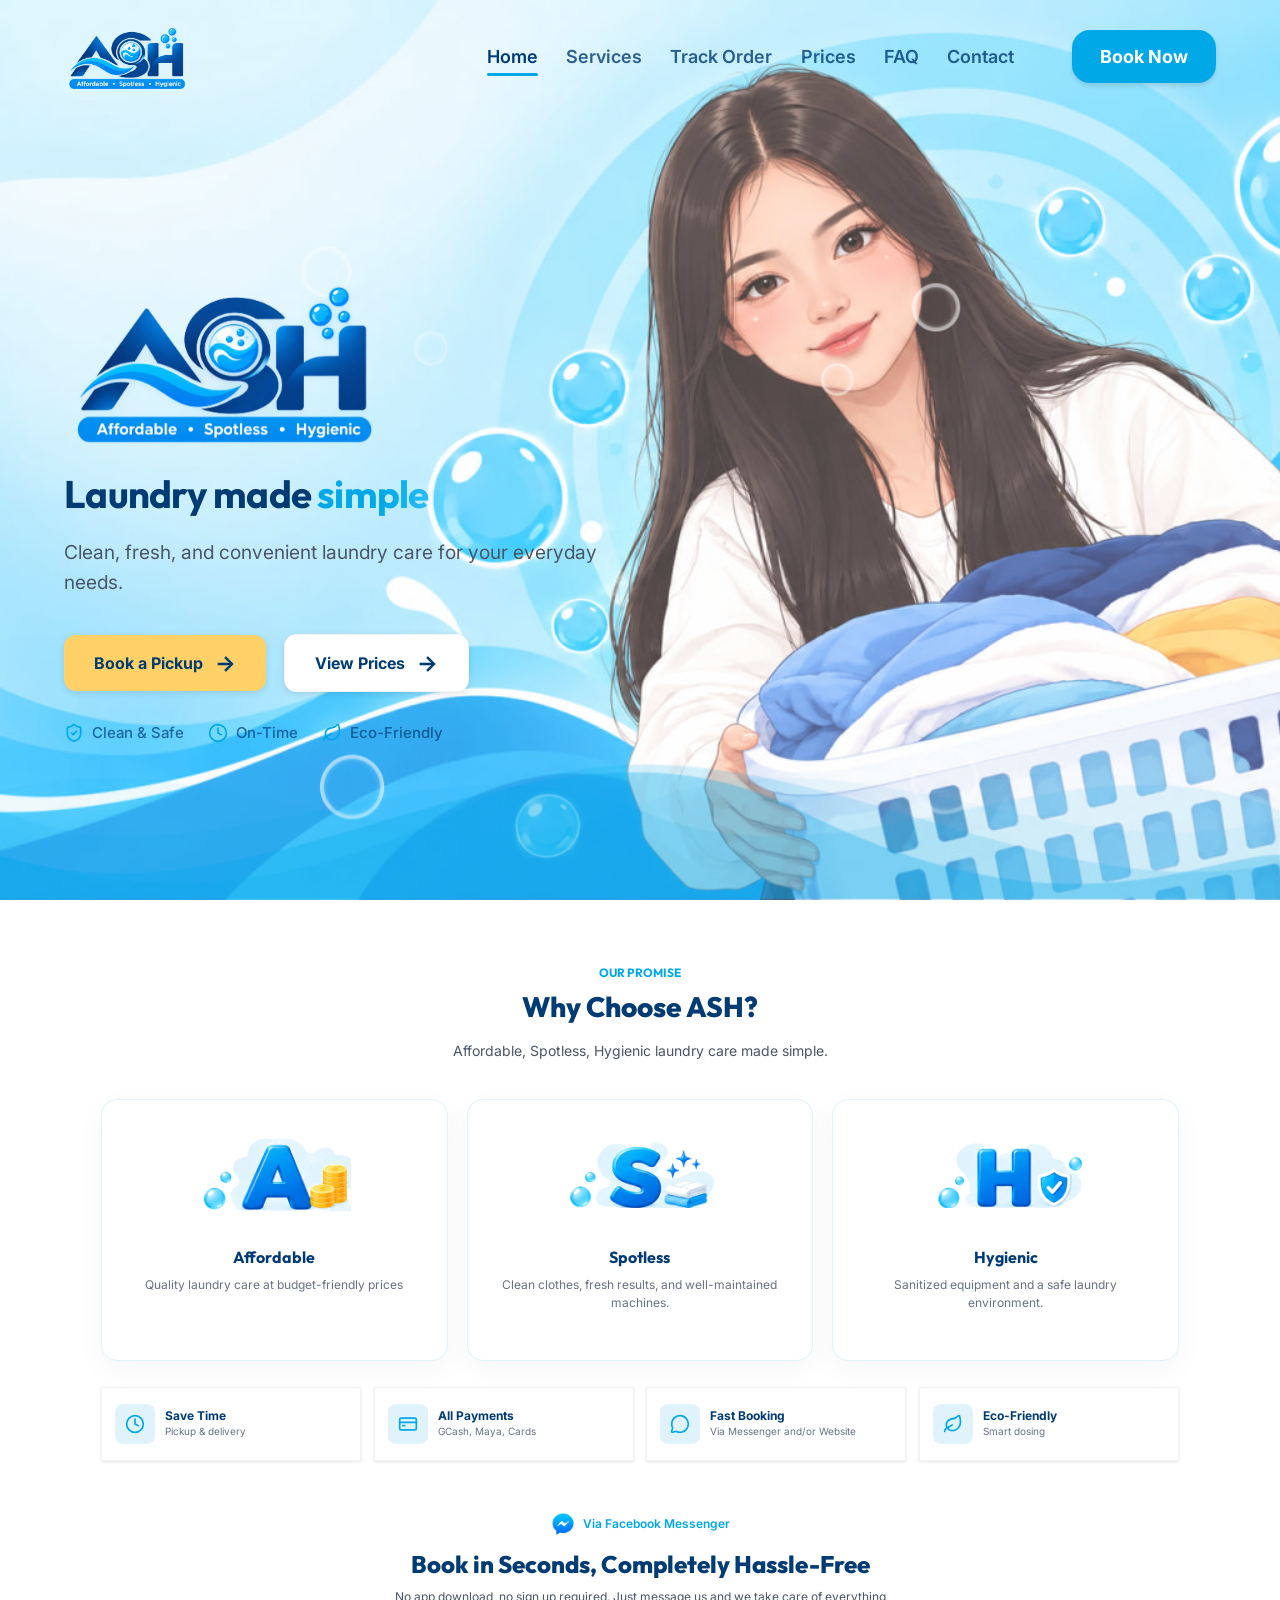
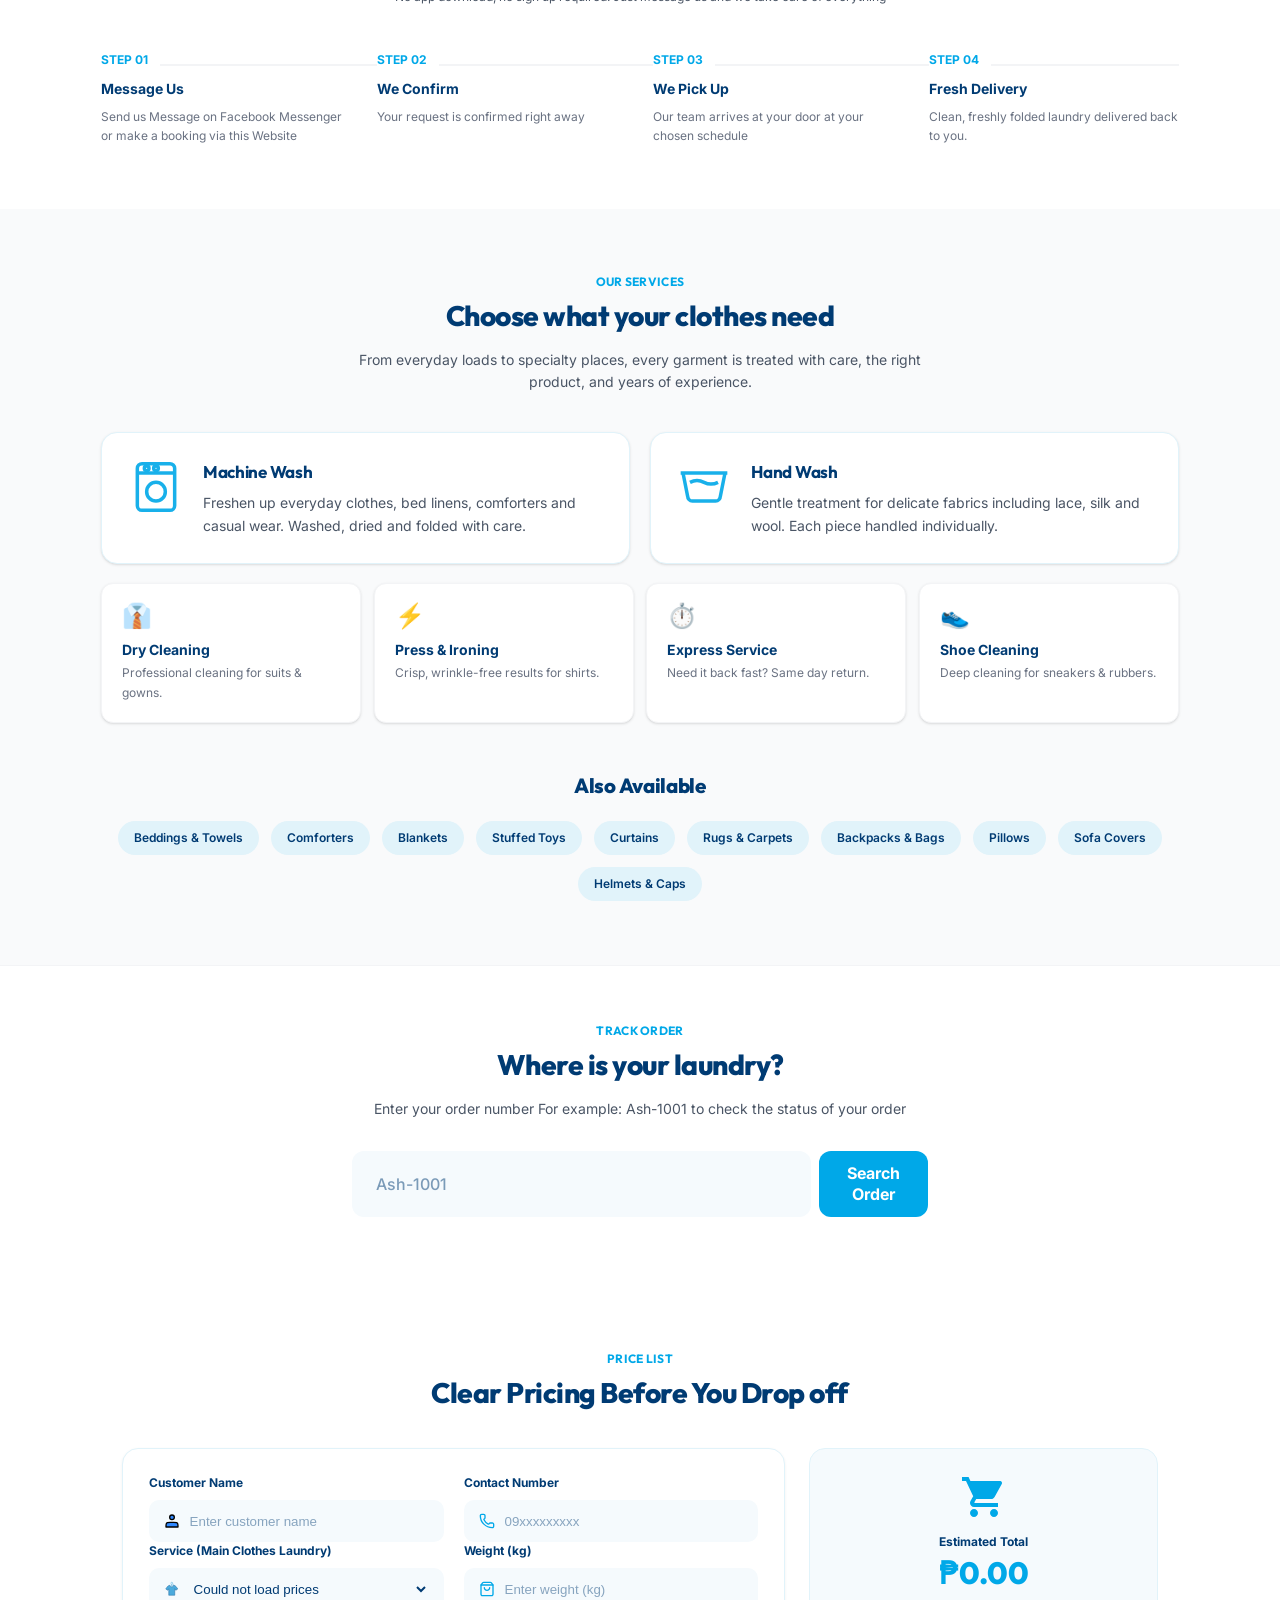
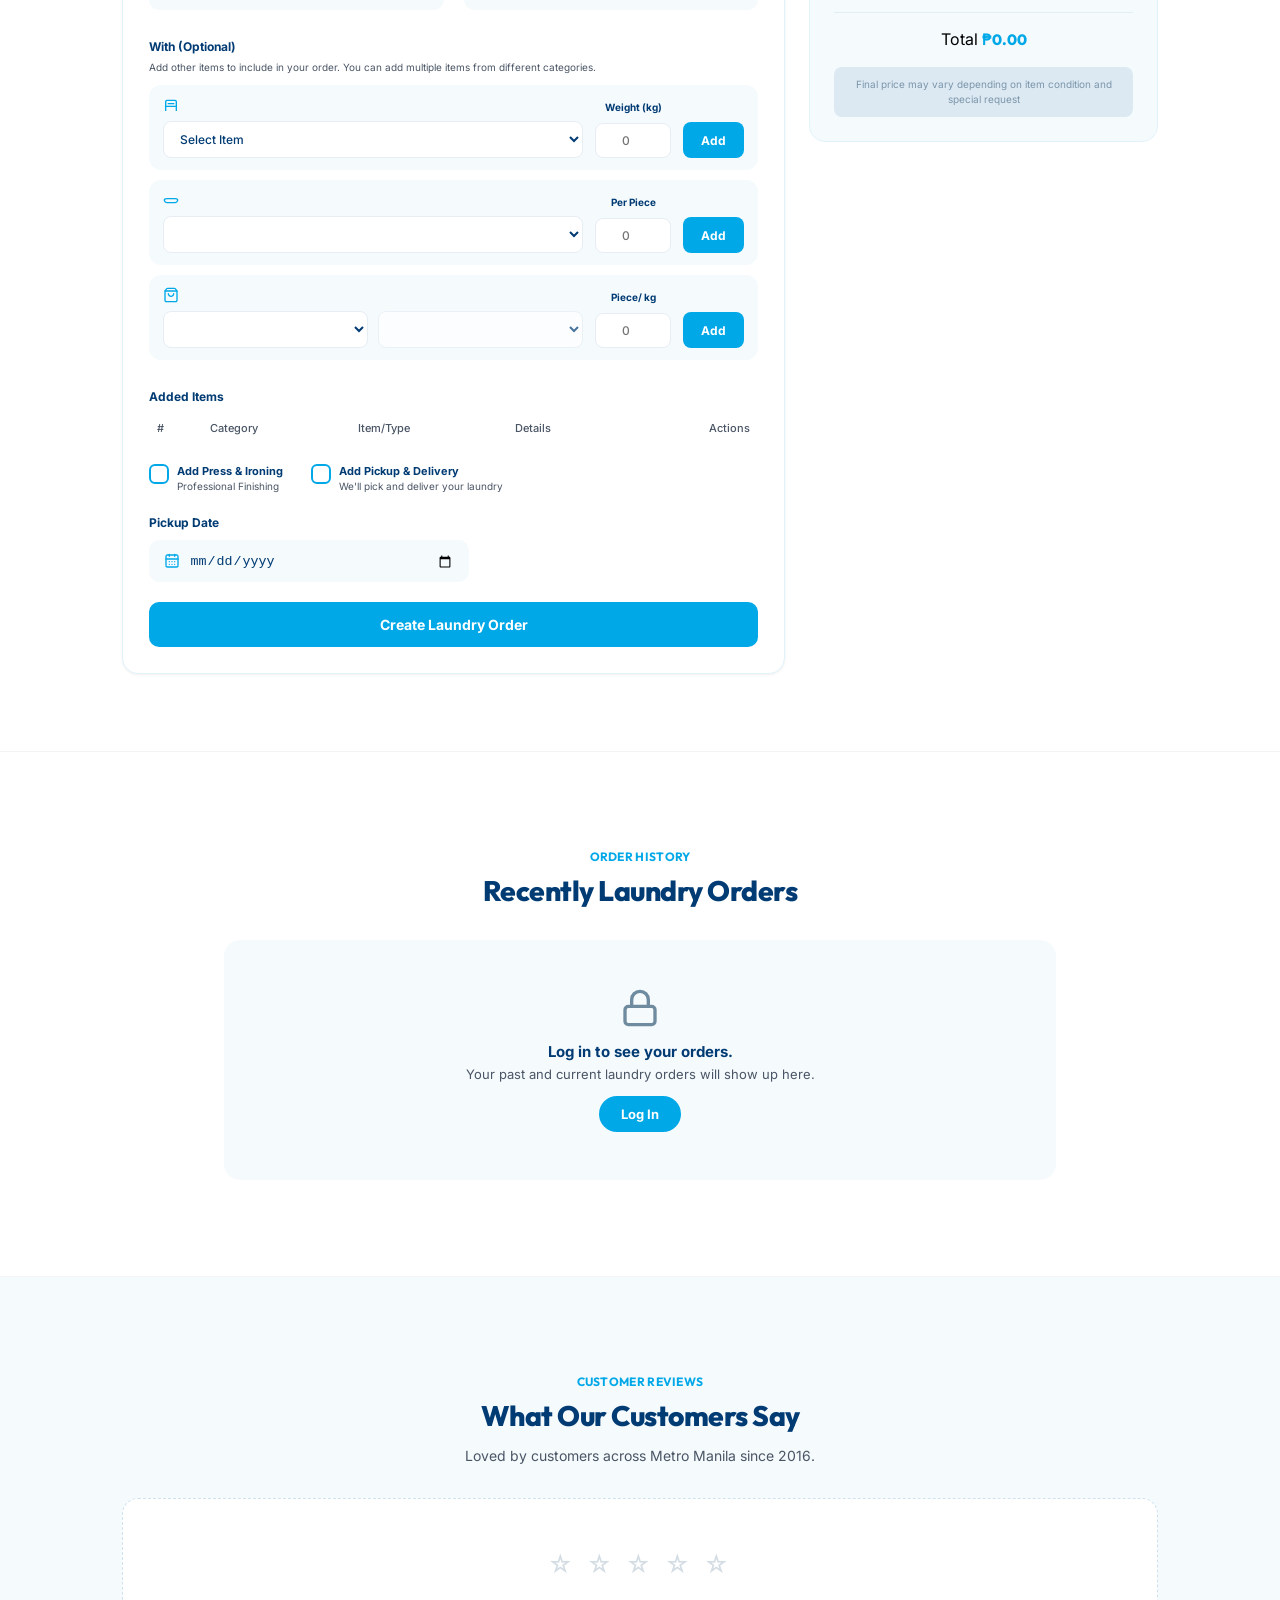
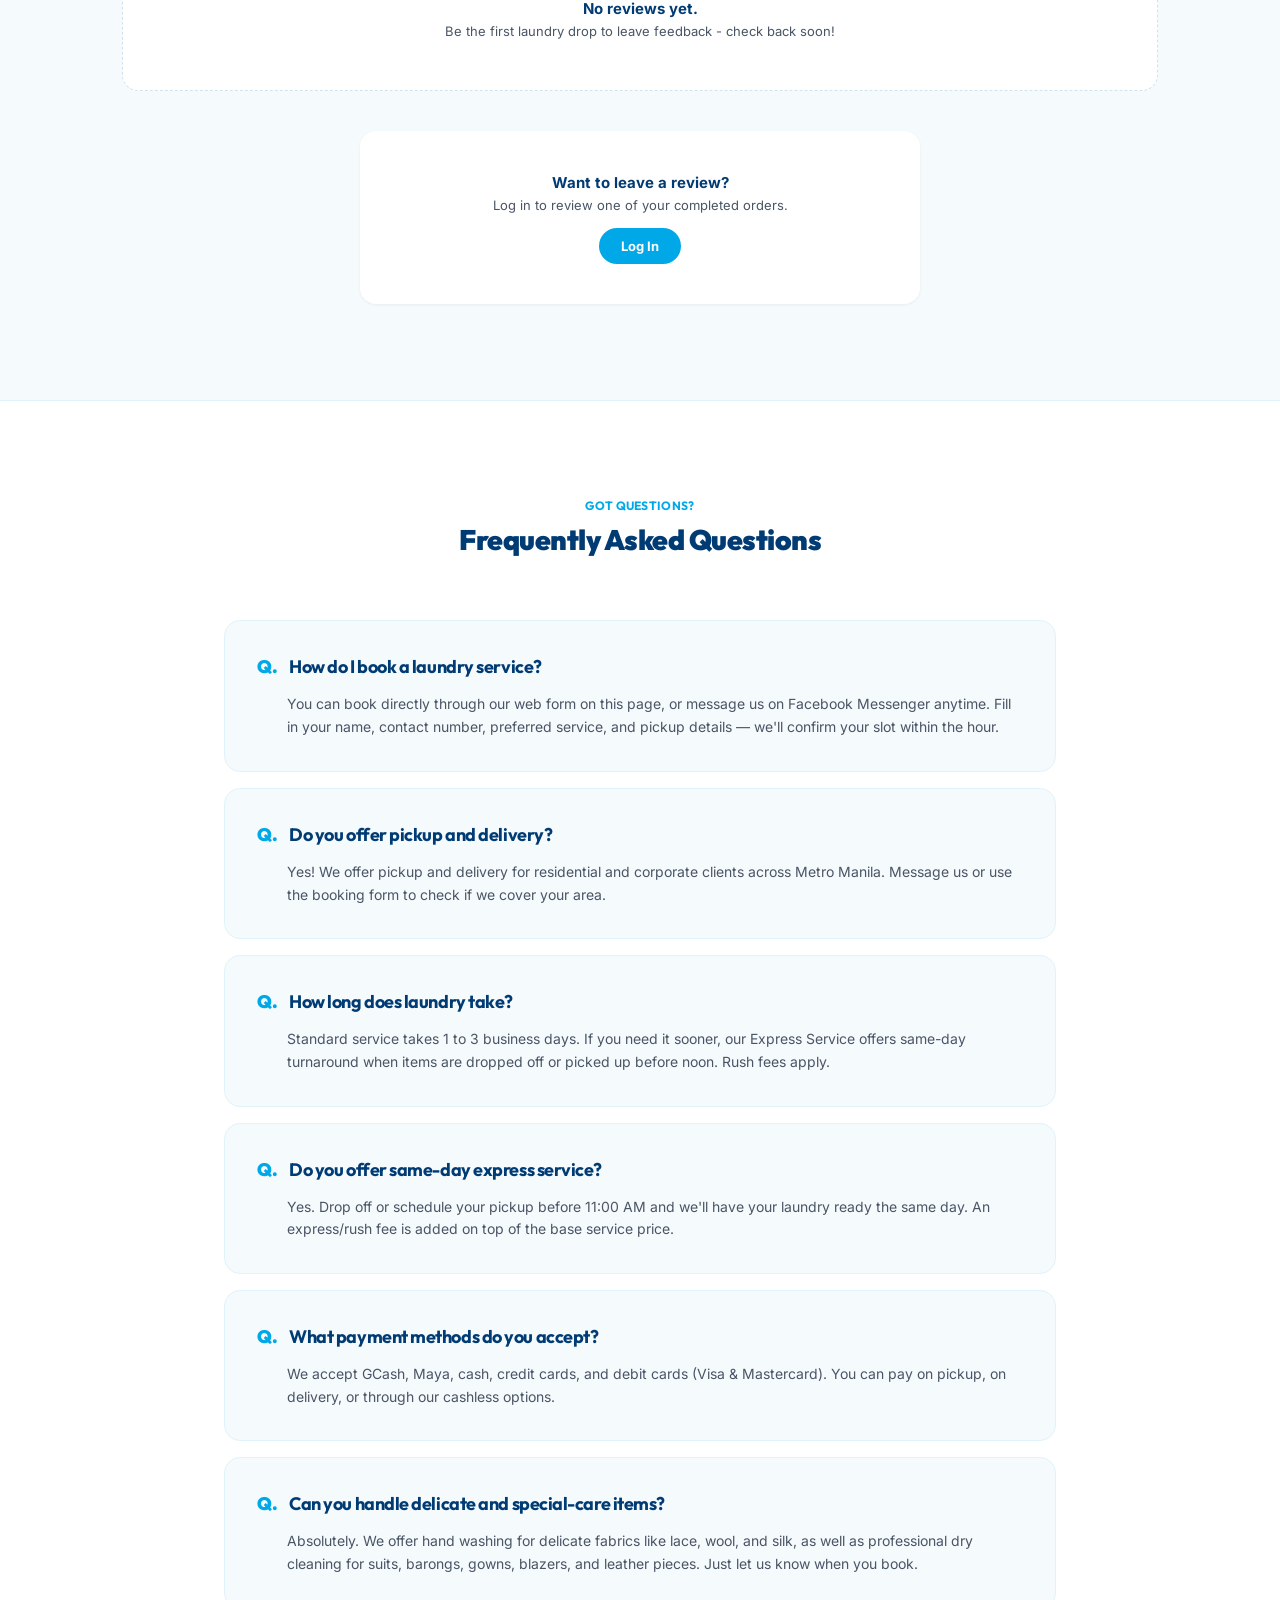
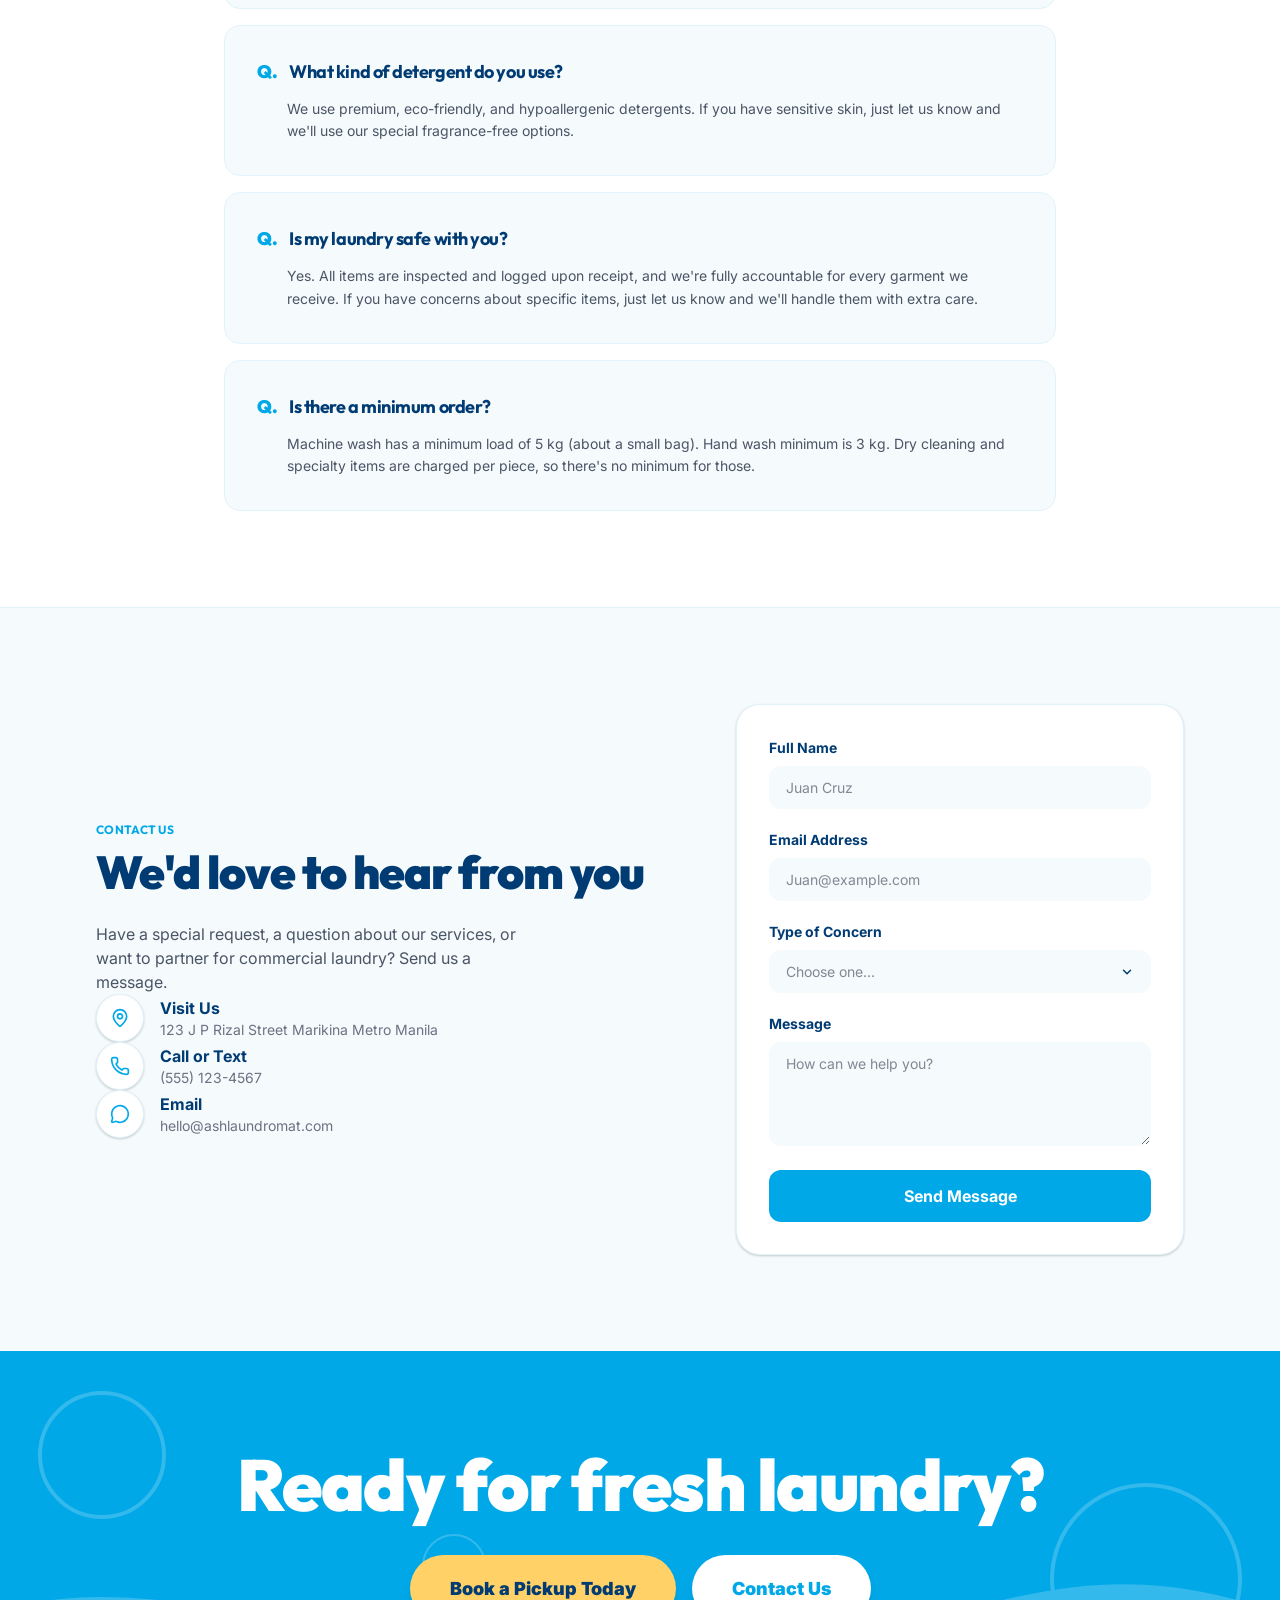
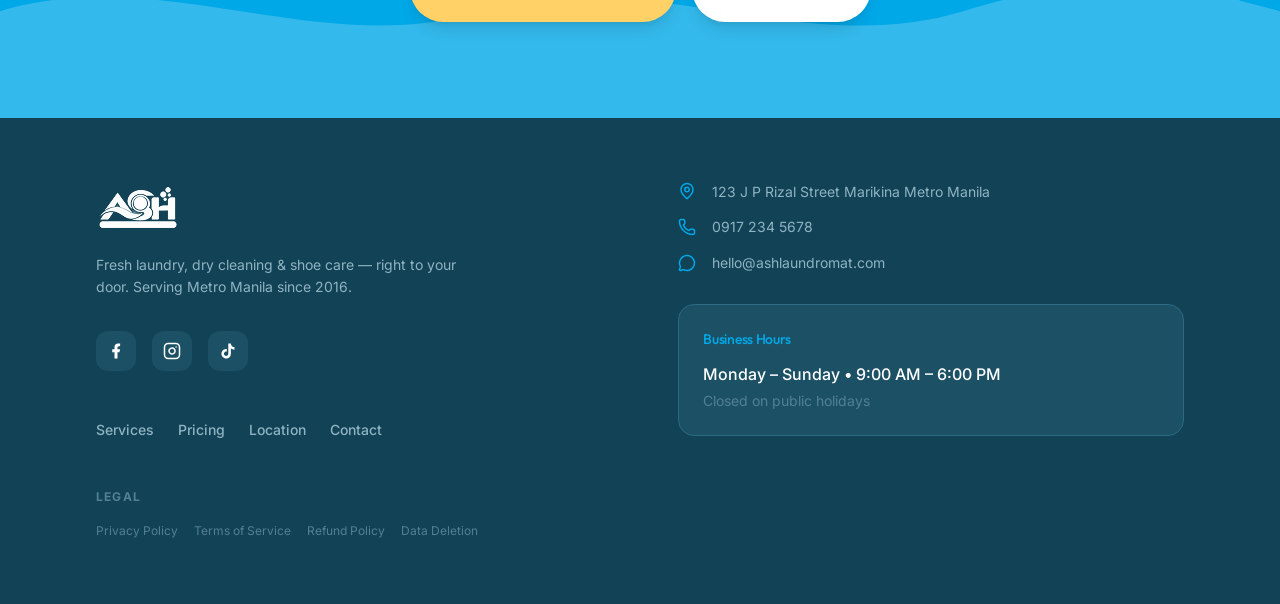
<file: index.html>
<!DOCTYPE html>
<html lang="en">
<head>
  <meta charset="UTF-8">
  <meta name="viewport" content="width=device-width, initial-scale=1.0">
  <title>Ash Laundromat | Affordable • Spotless • Hygienic</title>

  <meta name="description" content="Affordable, spotless and hygienic laundry service. Book online, track your order, and choose pickup and delivery with Ash Laundromat.">
  <link rel="icon" type="image/svg+xml" href="favicon.svg">

  <!-- Google Fonts -->
  <link rel="preconnect" href="https://fonts.googleapis.com">
  <link rel="preconnect" href="https://fonts.gstatic.com" crossorigin>
  <link href="https://fonts.googleapis.com/css2?family=Inter:wght@400;500;600;700;800&family=Outfit:wght@400;500;600;700;800&display=swap" rel="stylesheet">

  <link rel="stylesheet" href="style.css">
  <link rel="stylesheet" href="account.css">
  <link rel="stylesheet" href="mobile.css">

  <script src="script.js" defer></script> <!-- ===== Animation Script with Simple Functionality. ===== -->
  <script src="motion.js" defer></script>
  <script src="account.js" defer></script>
  <script src="price-section.js" defer></script>
  <script src="contact-form.js" defer></script>
  <script src="track-order.js" defer></script>
  <script src="reviews.js" defer></script>
  <script src="mobile.js" defer></script>
  
</head>

<body>

  <!-- ===== Dashboard ===== -->
  <section class="dashboard" id="home">

    
    <!-- ===== Navbar Logo ===== -->
    <header class="navbar">

      <div class="nav-container">

        <a href="#home" class="nav-logo"><img src="Images/transparent tagline.png" alt="Ash Laundromat Logo"></a>
        <button type="button" class="nav-toggle" aria-expanded="false" aria-label="Open menu"><span></span><span></span><span></span></button>

        <!-- ===== Navbar ===== -->
        <nav class="nav-menu">

          <a href="#home" class="active">Home</a>
          <a href="#services">Services</a>
          <a href="#tracking">Track Order</a> 
          <a href="#prices">Prices</a>
          <a href="#faq">FAQ</a>
          <a href="#contact">Contact</a>   
          <a href="#book" class="nav-book">Book Now</a> 
          
        </nav>

      </div>

    </header>

    <!-- ===== Dashboard Content ===== -->

    <main class="dashboard-content">

      <div class="main-content">
        
        <!-- ===== Main Logo ===== -->

        <div class="main-logo">

          <img src="Images/transparent tagline.png" alt="Ash Laundromat Logo">

        </div>

        <!-- ===== Main Heading Text ===== -->

        <h1> Laundry made<span> simple</span> </h1>

        <p class="desci">Clean, fresh, and convenient laundry care for your everyday needs.</p>
        
        <!-- ===== Dashboard Action Buttons ===== -->
         
        <div class="dashboard-actions">
          
          <a href="#book" class="btn dash-primary-b">Book a Pickup<span aria-hidden="true">→</span></a>
          <a href="#prices" class="btn dash-secondary-b">View Prices<span aria-hidden="true">→</span></a>

        </div>

        <!-- ===== Service Commitment ===== -->

        <div class="commitment">

          <div class="commitment-item">

            <img src="Assets/Secure-Icon.svg" alt="">
            <span>Clean &amp; Safe</span>

          </div>

          <div class="commitment-item">

            <img src="Assets/Clock-Icon.svg" alt="">
            <span>On-Time</span>

          </div>

          <div class="commitment-item">

            <img src="Assets/Leaf-Icon.svg" alt="">
            <span>Eco-Friendly</span>

          </div>

        </div>

      </div>

    </main>

    <!-- ===== Hero second wave (rolls in front, over the bottom) ===== -->
    <div class="ash-wave2" aria-hidden="true"></div>

  </section>

  <!-- ===== Second Page ===== -->

  <section class="about-section" id="services">

    <div class="about-container">
      
      <!-- ===== Our Services Page ===== -->

      <div class="about-heading">

        <h4>OUR PROMISE</h4>
        <h2>Why Choose ASH?</h2>
        <p>Affordable, Spotless, Hygienic laundry care made simple.</p>

      </div>

      <!-- ===== Ash Highlights ===== -->

      <div class="ash-highlights">

        <!-- ===== Affordable ===== -->

        <div class="highlights-card">
          
          <img src="Images/01_affordable_A.png" alt="Affordable Laundry Service">
          <h3>Affordable</h3>
          <p>Quality laundry care at budget-friendly prices</p>

        </div>

        <!-- ===== Spotless ===== -->

        <div class="highlights-card">
          
          <img src="Images/02_spotless_S.png" alt="Spotless Laundry Service">
          <h3>Spotless</h3>
          <p>Clean clothes, fresh results, and well-maintained machines.</p>

        </div>

        <!-- ===== Hygienic ===== -->

        <div class="highlights-card">
          
          <img src="Images/03_hygienic_H.png" alt="Hygienic Laundry Service">
          <h3>Hygienic</h3>
          <p>Sanitized equipment and a safe laundry environment.</p>

        </div>
        
      </div>

      <!-- ===== Service Benefits ===== -->

      <div class="service-benefits">

        <!-- ===== Save Time ===== -->

        <div class="benefit-card">

          <div class="benefit-icon">

            <img src="Assets/Clock-Icon.svg" alt="">

          </div>

          <div class="benefit-text">

            <h4>Save Time</h4>
            <p>Pickup &amp; delivery</p>

          </div>

        </div>

        <!-- ===== All Payments ===== -->

        <div class="benefit-card">

          <div class="benefit-icon">

            <img src="Assets/Card Icon.svg" alt="">

          </div>

          <div class="benefit-text">

            <h4>All Payments</h4>
            <p>GCash, Maya, Cards</p>

          </div>

        </div>

        <!-- ===== Fast Booking ===== -->

        <div class="benefit-card">

          <div class="benefit-icon">

            <img src="Assets/Chat Icon.svg" alt="">

          </div>

          <div class="benefit-text">

            <h4>Fast Booking</h4>
            <p>Via Messenger and/or Website</p>

          </div>

        </div>

        <!-- ===== Eco-Friendly ===== -->

        <div class="benefit-card">

          <div class="benefit-icon">

            <img src="Assets/Leaf-Icon.svg" alt="">

          </div>

          <div class="benefit-text">

            <h4>Eco-Friendly</h4>
            <p>Smart dosing</p>

          </div>

        </div>

      </div>

      <!-- ===== Booking Process ===== -->

      <div class="booking-guide">

        <div class="guide-heading">

          <!-- ===== Facebook Messenger ===== -->

          <a href="https://www.facebook.com/profile.php?id=61594722686814" class="messenger-link" target="_blank" rel="noopener noreferrer">

            <img src="Assets/facebook-messenger-logo.png" alt="Facebook Messenger Logo">
            <span>Via Facebook Messenger</span>
          
          </a>

          <h2>Book in Seconds, Completely Hassle-Free</h2>

          <p>No app download, no sign up required. Just message us and we take care of everything</p>

        </div>

        <!-- ===== Booking Steps ===== -->

        <div class="booking-steps">

          <div class="booking-step">

            <span>STEP 01</span>

            <h3>Message Us</h3>

            <p>Send us Message on Facebook Messenger or make a booking via this Website</p>

          </div>

          <div class="booking-step">

            <span>STEP 02</span>

            <h3>We Confirm</h3>

            <p>Your request is confirmed right away</p>

          </div>

          <div class="booking-step">

            <span>STEP 03</span>

            <h3>We Pick Up</h3>

            <p>Our team arrives at your door at your chosen schedule</p>

          </div>

          <div class="booking-step">

            <span>STEP 04</span>

            <h3>Fresh Delivery</h3>

            <p>Clean, freshly folded laundry delivered back to you.</p>

          </div>

        </div>

      </div>

    </div>

  </section>

  <!-- ===== Offer Services Section ===== -->
  <section class="services" id="services">

    <div class="services-container">

      <div class="services-heading">

        <h4>Our Services</h4>
        <h2>Choose what your clothes need</h2>
        <p>From everyday loads to specialty places, every garment is treated with care, the right product, and years of experience.</p>

      </div>

      <!-- ===== Main TWO Services ===== -->

      <div class="grid-services">

        <div class="services-card">

          <div class="services-main-icon">
            <img src="Assets/Machine Icon.svg" alt="Machine Wash Icon">
          </div>

          <div class="services-textcard">

            <h3>Machine Wash</h3>
            <p>Freshen up everyday clothes, bed linens, comforters and casual wear. Washed, dried and folded with care.</p>

          </div>

        </div>
        
        <div class="services-card">

          <div class="services-main-icon">
            <img src="Assets/Hand_Wash Icon.svg" alt="Machine Wash Icon">
          </div>

          <div class="services-textcard">

            <h3>Hand Wash</h3>
            <p>Gentle treatment for delicate fabrics including lace, silk and wool. Each piece handled individually.</p>

          </div>

        </div>

      </div>

      <!-- ===== Sub Four Services ===== -->

      <div class="service-sub-grid">

        <div class="services-subcard">

          <span class="subservices-icon">👔</span>
          <h5>Dry Cleaning</h5>
          <p>Professional cleaning for suits &amp; gowns.</p>

        </div>

        <div class="services-subcard">

          <span class="subservices-icon">⚡</span>
          <h5>Press &amp; Ironing</h5>
          <p>Crisp, wrinkle-free results for shirts.</p>

        </div>

        <div class="services-subcard">

          <span class="subservices-icon">⏱️</span>
          <h5>Express Service</h5>
          <p>Need it back fast? Same day return.</p>

        </div>

        <div class="services-subcard">

          <span class="subservices-icon">👟</span>
          <h5>Shoe Cleaning</h5>
          <p>Deep cleaning for sneakers &amp; rubbers.</p>

        </div>

      </div>

      <!-- ===== Also Available Tags ===== -->

      <div class="services-also">

        <h2>Also Available</h2>

        <div class="services-tags">

          <span class="services-tag">Beddings & Towels</span>
          <span class="services-tag">Comforters</span>
          <span class="services-tag">Blankets</span>
          <span class="services-tag">Stuffed Toys</span>
          <span class="services-tag">Curtains</span>
          <span class="services-tag">Rugs &amp; Carpets</span>
          <span class="services-tag">Backpacks &amp; Bags</span>
          <span class="services-tag">Pillows</span>
          <span class="services-tag">Sofa Covers</span>
          <span class="services-tag">Helmets &amp; Caps</span>

        </div>

      </div>

    </div>

  </section>

  <!-- ===== Third Page || Tracking Order ===== -->
  <section class="track-order" id="tracking">

    <div class="track-order-container">

      <div class="trackorder-heading">
        
        <h4>Track Order</h4>
        <h2>Where is your laundry?</h2>
        <p>Enter your order number For example: Ash-1001 to check the status of your order</p>

      </div>

      <form class="track-order-form" id="trackorderForm">

        <input type="text" id="orderStatus" class="trackorder-input" placeholder="Ash-1001" autocomplete="off" aria-label="Order number">
        <button type="submit" class="trackorder-btn">Search<br>Order</button>

  
      </form>

      <p class="trackorder-error" id="trackstatus-Error" hidden>We couldn't find that order number. Please check the order number and try again.</p>

      <!-- =====Tracking Result: Hidden till a valid order found. ===== -->

      <div class="trackorder-result" id="trackorderResult" hidden>

        <div class="trackorder-result-top">

          <div class="track-order-info">

            <h3 id="resultOrderId">Order ASH-1001</h3>
            <p id="resultCustomer">Customer: Juan Dela Cruz • 5kg • Regular Wash</p>

          </div>

          <div class="track-order-payment">

            <span class="trackorder-payment-label">Payment:</span>
            <span class="trackorder-payment-badge" id="resultPayment">Paid</span>

          </div>

        </div>

        <div class="trackorder-progress">

          <div class="trackorder-progress-tracker">
          
            <div class="trackorder-progress-fill" id="progressFill"></div>

          </div>
          
          <div class="trackorder-progress-steps" id="progressSteps">

            <span class="step" data-step="Received">Received</span>
            <span class="step" data-step="Washing">Washing</span>
            <span class="step" data-step="Drying">Drying</span>
            <span class="step" data-step="Ready">Ready</span>
            <span class="step" data-step="Completed">Completed</span>
          
          </div>
        
        </div>
      
      </div>
    
    </div>
    
  </section>

    <!-- ===== Fourth Page || Pricing/Calculator Section ===== -->

  <section class="price-section" id="prices">

    <!--
  ICON SPRITE (hidden icon library)
  This <svg> never renders on the page - width/height are 0 and aria-hidden hides it from screen readers too. It only exists to
  store icon shapes so they can be reused without repeating their path data everywhere.

  Each <symbol> is one icon, defined once by its id (e.g. "i-check"). Anywhere else in the page, this line draws that same icon again:
  <svg class="ico"><use href="#i-check"/></svg> -->

  <svg class="sprite" width="0" height="0" aria-hidden="true" focusable="false">

    <defs>

      <symbol id="i-check" viewBox="0 0 24 24"><path d="M5 12.5l4.5 4.5L19 7.5"/></symbol>
      <symbol id="i-x" viewBox="0 0 24 24"><path d="M6 6l12 12M18 6L6 18"/></symbol>

    </defs>

  </svg>

  <div class="price-container">

    <div class="price-heading">

      <h4>Price List</h4>
      <h2>Clear Pricing Before You Drop off</h2>

    </div>

    <div class="price-layout">

     <!-- ===== LEFT: booking form ===== -->
      <form class="booking-card" id="bookingForm" novalidate>

        <!-- ===== Shown once logged in: read-only, pulled from the account ===== -->
        <p class="prefill-banner" id="prefillBanner" hidden><strong>Your order details have been pre-filled below.</strong> Review and confirm to place your order.</p>

        <div class="cnx-details" id="cnxDetails" hidden>

          <span class="cnx-contact"><img class="priceicon-img" src="Assets/people-svgrepo-com.svg"><span id="cnxName"></span></span>
          <span class="cnx-contact"><img class="priceicon-img" src="Assets/phone-svgrepo-com.svg"><span id="cnxPhone"></span></span>
          <span class="cnx-contact"><img class="priceicon-img" src="Assets/Location.png"><span id="cnxAddress"></span></span>

        </div>

        <div class="field-grid" id="guestFields">

          <div class="field">

            <label for="custName">Customer Name</label>

            <div class="inputicon-wrap">

              <img class="priceicon-img" asset src="Assets/people-svgrepo-com.svg">
              <input type="text" id="custName" placeholder="Enter customer name" maxlength="50" autocomplete="name">

            </div>

            <small class="field-error" id="err-custName" hidden></small>

          </div>

          <div class="field">

            <label for="custPhone">Contact Number</label>

            <div class="inputicon-wrap">

              <img class="priceicon-img" asset src="Assets/phone-svgrepo-com.svg">
              <input type="text" id="custPhone" placeholder="09xxxxxxxxx" maxlength="13" autocomplete="tel">

            </div>

            <small class="field-error" id="err-custPhone" hidden></small>

          </div>

        </div>

        <div class="field-grid" id="serviceFields">

          <div class="field">

            <label for="serviceSelect">Service (Main Clothes Laundry)</label>

            <div class="inputicon-wrap">

              <img class="priceicon-img" src="Assets/clo-t-hanger-svgrepo-com.svg">

              <select id="serviceSelect"><option value="">Loading Prices...</option></select>


            </div>

            <small class="field-error" id="err-serviceSelect" hidden></small>

          </div>

          <div class="field">

            <label for="weight">Weight (kg)</label>

            <div class="inputicon-wrap">

              <img class="priceicon-img" src="Assets/Shop-Bag Icon.svg">

              <input type="number" id="weight" placeholder="Enter weight (kg)" min="0.5" max="50" step="0.5" inputmode="decimal">

            </div>

            <small class="field-error" id="err-weight" hidden></small>

          </div>

        </div>

        <!-- ===== With (Optional)===== -->

        <h3 class="optional-title">With (Optional)</h3>
        <p class="optional-sub">Add other items to include in your order. You can add multiple items from different categories.</p>

        <div class="add-item">

          <div class="add-item-main">

            <div class="add-item-title">
              
              <img class="priceicon-img" src="Assets/Bed Icon.svg" alt="Bed Icon">

            </div>

            <select id="beddingSelect" aria-label="Bedding or linen items"><option value="">Select Item</option><option value="">Select Item</option></select>

          </div>

          <div class="add-item-qty">

            <label for="beddingQty">Weight (kg)</label>
            <input type="number" id="beddingQty" min="0.5" max="50" step="0.5" placeholder="0">

          </div>

          <button type="button" class="optional-btn-add" data-add="bedding">Add</button>
          <small class="field-error" id="err-add-bedding" hidden></small>

        </div>

        <div class="add-item">

          <div class="add-item-main">

            <div class="add-item-title">
              
              <img class="priceicon-img" src="Assets/Footwear Icon.svg" alt="Footwear Icon">

            </div>

            <select id="footwearSelect" aria-label="Footwear items"></select>

          </div>

          <div class="add-item-qty">

            <label for="footwearQty">Per Piece</label>
            <input type="number" id="footwearQty" min="1" max="20" step="1" placeholder="0">

          </div>

          <button type="button" class="optional-btn-add" data-add="footwear">Add</button>
          <small class="field-error" id="err-add-footwear" hidden></small>

        </div>
        
        <div class="add-item">

          <div class="add-item-main">

            <div class="add-item-title">
              
              <img class="priceicon-img" src="Assets/Shop-Bag Icon.svg" alt="Special Items Icon">

            </div>

            <div class="add-item-fields">

              <select id="specialItem" aria-label="Special items"></select>
              <select id="specialVariant" aria-label="Special item type" disabled></select>

            </div>

          </div>

          <div class="add-item-qty">

            <label for="specialQty">Piece/ kg </label>
            <input type="number" id="specialQty" min="1" max="20" step="1" placeholder="0">

          </div>

          <button type="button" class="optional-btn-add" data-add="special">Add</button>
          <small class="field-error" id="err-add-special" hidden></small>

        </div>

        <!-- ===== Added Items ===== -->

        <h3 class="optional-title">Added Items</h3>

        <div class="added-items-tablewrap">

          <table class="added-items-table">

            <thead>

              <tr>

                <th>#</th>
                <th>Category</th>
                <th>Item/Type</th>
                <th>Details</th>
                <th class="col-actions">Actions</th>
                
              </tr>

            </thead>

            <tbody id="itemsBody"></tbody>

          </table>

        </div>

        <!-- ===== Added-Ons ===== -->

        <div class="price-addons">

          <label class="price-addon">

            <input type="checkbox" id="addPress">
            <span class="addon-box"><svg class="ico"><use href="#i-check"></use></svg></span>
            <span class="addon-text">

              <strong>Add Press &amp; Ironing</strong>
              <small id="pressHint">Professional Finishing</small>
            
            </span>

          </label>

          <label class="price-addon">

            <input type="checkbox" id="addPickup">
            <span class="addon-box"><svg class="ico"><use href="#i-check"></use></svg></span>
            <span class="addon-text">

              <strong id="pickupTitle">Add Pickup &amp; Delivery</strong>
              <small>We'll pick and deliver your laundry</small>
            
            </span>

          </label>
          
        </div>

        <!-- ===== Pickup Date ===== -->

        <div class="field pickup-field">

          <label for="pickupDate">Pickup Date</label>

          <div class="inputicon-wrap">

            <img class="priceicon-img" src="Assets/Date Icon.svg">
            <input type="date" id="pickupDate">
          
          </div>

          <small class="field-error" id="err-pickupDate" hidden></small>

        </div>

        <p class="form-message" id="formMessage" role="alert" hidden></p>

        <button type="submit" class="btn-create" id="createBtn">Create Laundry Order</button>

      </form>

      <!-- ===== Estimated Total ===== -->

      <aside class="summary-card" aria-live="polite">

        <div class="summary-cart">

          <img class="priceicon-img-xl" src="Assets/Cart Icon.svg">

        </div>

        <p class="summary-label">Estimated Total</p>
        <p class="summary-total" id="sumBig">₱0.00</p>

        <ul class="summary-lines" id="sumLines"></ul>

        <div class="summary-total-row">

          <span>Total</span>
          <strong id="sumTotal">₱0.00</strong>

        </div>

        <p class="summary-note">Final price may vary depending on item condition and special request</p>

      </aside>

    </div>

  </div>
  
  <!-- ===== Fifth Page || Order History ===== -->

  </section>

  <section class="history-section" id="history">

    <div class="history-container">

      <div class="history-heading">

        <h4>Order History</h4>
        <h2>Recently Laundry Orders</h2>

      </div>

      <div class="history-card">

        <!-- ===== Guest: not logged in yet ===== -->

        <div class="history-state" id="historyLocked" hidden>

          <img class="icon-img-xl" src="Assets/Lock Icon.svg">
          <p>
            
            <strong>Log in to see your orders.</strong>
            <br>Your past and current laundry orders will show up here.
          
          </p>

          <button type="button" class="btn-small" id="historyLoginBtn">Log In</button>

        </div>

        <!-- ===== Logged in, nothing booked yet ===== -->

        <div class="history-state" id="historyEmpty" hidden>

          <img class="icon-img-xl" src="Assets/Cart Icon.svg">
          <p>
            
            <strong>No orders yet.</strong>
            <br>Once you create a laundry order, it will appear here.

            <a class="btn-small" href="#prices">Book Now</a>
          
          </p>

        </div>

        <!-- ===== Orders table ===== -->

        <div class="history-table-wrap" id="historyTableWrap" hidden>

          <table class="history-table">

            <thead>

              <tr>

                <th>Order No.</th>
                <th>Service</th>
                <th>Weight</th>
                <th>Status</th>

              </tr>

            </thead>

            <tbody id="historyBody"></tbody>
            
          </table>

        </div>

      </div>

    </div>

  </section>


  <!-- ===== Sixth Page || Customer Review ===== -->

  <section class="reviews-section" id="reviews">

    <div class="reviews-container">
 
      <div class="reviews-heading">

        <h4>Customer Reviews</h4>
        <h2>What Our Customers Say</h2>
        <p>Loved by customers across Metro Manila since 2016.</p>
  
      </div>
 
      <!-- ===== Star summary: only shown once there's at least one review ===== -->

      <div class="reviews-summary" id="reviewsSummary">
      
        <span class="reviews-summary-score" id="summaryScore">0.0</span>
        <span class="reviews-stars" id="summaryStars" aria-hidden="true"></span>
        <span class="reviews-summary-count" id="summaryCount"></span>

      </div>
 
      <!-- ===== Blank state: no reviews in the database yet ===== -->

      <div class="reviews-empty" id="reviewsEmpty">

        <span class="reviews-empty-stars" aria-hidden="true">☆ ☆ ☆ ☆ ☆</span>

        <p>

          <strong>No reviews yet.</strong>
          <br>Be the first laundry drop to leave feedback - check back soon!
      
        </p>

      </div>
 
      <!-- ===== Review cards: filled in from the database ===== -->

      <div class="reviews-grid" id="reviewsGrid" hidden></div>
 
    </div>
 
  </section>

  <!-- ===== Seventh Page || FAQ Section ===== -->

  <section class="faq-section" id="faq">

    <div class="faq-container">

      <div class="faq-heading">

        <h4>Got Questions?</h4>
        <h2>Frequently Asked Questions</h2>

      </div>

      <div class="faq-list">

        <div class="faq-card">

          <div class="faq-q-row">
            
            <span class="faq-q-mark">Q.</span>
            <h3 class="faq-question">How do I book a laundry service?</h3>

          </div>

          <p class="faq-answer">
            
            You can book directly through our web form on this page, or message us on Facebook Messenger anytime. Fill in your name, contact number, preferred service, and pickup details — we'll confirm your slot within the hour.
          
          </p>

        </div>

        <div class="faq-card">

          <div class="faq-q-row">
            
            <span class="faq-q-mark">Q.</span>
            <h3 class="faq-question">Do you offer pickup and delivery?</h3>

          </div>

          <p class="faq-answer">
            
            Yes! We offer pickup and delivery for residential and corporate clients across Metro Manila. Message us or use the booking form to check if we cover your area.
          
          </p>

        </div>

        <div class="faq-card">

          <div class="faq-q-row">
            
            <span class="faq-q-mark">Q.</span>
            <h3 class="faq-question">How long does laundry take?</h3>

          </div>

          <p class="faq-answer">
            
            Standard service takes 1 to 3 business days. If you need it sooner, our Express Service offers same-day turnaround when items are dropped off or picked up before noon. Rush fees apply.
          
          </p>

        </div>

        <div class="faq-card">

          <div class="faq-q-row">
            
            <span class="faq-q-mark">Q.</span>
            <h3 class="faq-question">Do you offer same-day express service?</h3>

          </div>

          <p class="faq-answer">
            
            Yes. Drop off or schedule your pickup before 11:00 AM and we'll have your laundry ready the same day. An express/rush fee is added on top of the base service price.
          
          </p>

        </div>

        <div class="faq-card">

          <div class="faq-q-row">
            
            <span class="faq-q-mark">Q.</span>
            <h3 class="faq-question">What payment methods do you accept?</h3>

          </div>

          <p class="faq-answer">
            
            We accept GCash, Maya, cash, credit cards, and debit cards (Visa &amp; Mastercard). You can pay on pickup, on delivery, or through our cashless options.
          
          </p>

        </div>

        <div class="faq-card">

          <div class="faq-q-row">
            
            <span class="faq-q-mark">Q.</span>
            <h3 class="faq-question">Can you handle delicate and special-care items?</h3>

          </div>

          <p class="faq-answer">
            
            Absolutely. We offer hand washing for delicate fabrics like lace, wool, and silk, as well as professional dry cleaning for suits, barongs, gowns, blazers, and leather pieces. Just let us know when you book.
          
          </p>

        </div>

        <div class="faq-card">

          <div class="faq-q-row">
            
            <span class="faq-q-mark">Q.</span>
            <h3 class="faq-question">What kind of detergent do you use?</h3>

          </div>

          <p class="faq-answer">
            
            We use premium, eco-friendly, and hypoallergenic detergents. If you have sensitive skin, just let us know and we'll use our special fragrance-free options.
          
          </p>

        </div>

        <div class="faq-card">

          <div class="faq-q-row">
            
            <span class="faq-q-mark">Q.</span>
            <h3 class="faq-question">Is my laundry safe with you?</h3>

          </div>

          <p class="faq-answer">
            
            Yes. All items are inspected and logged upon receipt, and we're fully accountable for every garment we receive. If you have concerns about specific items, just let us know and we'll handle them with extra care.
          
          </p>

        </div>

        <div class="faq-card">

          <div class="faq-q-row">
            
            <span class="faq-q-mark">Q.</span>
            <h3 class="faq-question">Is there a minimum order?</h3>

          </div>

          <p class="faq-answer">
            
            Machine wash has a minimum load of 5 kg (about a small bag). Hand wash minimum is 3 kg. Dry cleaning and specialty items are charged per piece, so there's no minimum for those.
          
          </p>

        </div>

      </div>

    </div>

  </section>

  <!-- ===== Eight Page || Contact Us Section ===== -->

  <section class="contact-section" id="contact">
    
    <div class="contact-container">

      <!-- ===== LEFT: heading + contact details ===== -->

      <div class="contact-info">

        <h4>Contact Us</h4>
        <h2>We'd love to hear from you</h2>
        <p>Have a special request, a question about our services, or want to partner for commercial laundry? Send us a message.</p>

        <ul class="contact list">
          
          <li class="contact-item">

            <span class="contact-icon-circle"><img class="contact-img" src="Assets/Location Icon.svg"></span>
            <span class="contact-item-text">

              <strong>Visit Us</strong>
              <span>123 J P Rizal Street Marikina Metro Manila</span>

            </span>

          </li>

          <li class="contact-item">

            <span class="contact-icon-circle"><img class="contact-img" src="Assets/phone-svgrepo-com.svg"></span>
            <span class="contact-item-text">
 
              <strong>Call or Text</strong>
              <span>(555) 123-4567</span>

            </span>

          </li>

          <li class="contact-item">

            <span class="contact-icon-circle"><img class="contact-img" src="Assets/Message Icon.svg"></span>
            <span class="contact-item-text">

              <strong>Email</strong>
              <span>hello@ashlaundromat.com</span>

            </span>

          </li>

        </ul>

      </div>
      
      <!-- ===== RIGHT: message form ===== -->
       
      <form class="contact-form" id="contactForm" novalidate>

        <div class="field">

          <label for="contactName">Full Name</label>
          <input type="text" id="contactName" placeholder="Juan Cruz" autocomplete="name" maxlength="100">

        </div>

        <div class="field">

          <label for="contactEmail">Email Address</label>
          <input type="email" id="contactEmail" placeholder="Juan@example.com" autocomplete="email" maxlength="150">

        </div>

        <div class="field">

          <label for="contactConcern">Type of Concern</label>
          <select id="contactConcern" required>
            <option value="" disabled selected>Choose one...</option>
            <option value="general">General Question</option>
            <option value="order">Order or Tracking</option>
            <option value="pricing">Pricing &amp; Services</option>
            <option value="special">Special Request</option>
            <option value="commercial">Commercial / Partnership</option>
            <option value="complaint">Complaint or Feedback</option>
            <option value="other">Other</option>
          </select>

        </div>

        <div class="field">

          <label for="contactMessage">Message</label>
          <textarea id="contactMessage" placeholder="How can we help you?" rows="4" maxlength="1000"></textarea>

        </div>

        <!-- Spam trap: people never see this, bots tend to fill it in. Leave it empty. -->

        <div class="contact-hp" aria-hidden="true">
          <label for="contactWebsite">Leave this empty</label>
          <input type="text" id="contactWebsite" tabindex="-1" autocomplete="off">
        </div>

        <button type="submit" class="btn-send">Send Message</button>

        <p class="contact-status" id="contactStatus" role="status" aria-live="polite"></p>

      </form>

    </div>

  </section>

  <!-- ===== Banner Section ===== -->

  <section class="banner-section">

    <!-- Decorative rings + wave | just background flair -->

    <div class="banner-decor" aria-hidden="true">

      <span class="banner-circle banner-circle-1"></span>
      <span class="banner-circle banner-circle-2"></span>
      <span class="banner-circle banner-circle-3"></span>
      <svg class="banner-wave" viewBox="0 0 1276 178" preserveAspectRatio="none">
        
        <path d="M0,70 C160,20 320,120 480,70 C640,20 800,120 960,70 C1120,20 1200,50 1276,70 L1276,178 L0,178 Z"/>

      </svg>

    </div>

    <div class="banner-container">

      <h2 class="banner-heading">Ready for fresh laundry?</h2>

      <div class="banner-actions">

        <a href="#prices" class="banner-btn banner-btn-primary dash-primary-b">Book a Pickup Today</a>
        <a href="#contact" class="banner-btn banner-btn-secondary">Contact Us</a>
      
      </div>

    </div>

  </section>

  <!-- ===== Ninth Page || Footer ===== -->

  <footer class="site-footer">

    <div class="footer-container">

      <div class="footer-grid">

        <!-- ===== LEFT: brand, socials, quick links, legal ===== -->

        <div class="footer-brand">

          <img class="footer-logo" src="Assets/Image (ASH Logo Footer).png" alt="Ash Laundromat Logo">

          <p class="footer-tagline">Fresh laundry, dry cleaning &amp; shoe care — right to your door. Serving Metro Manila since 2016.</p>

          <div class="footer-social">

            <a class="footer-social-link" href="https://www.facebook.com/profile.php?id=61594722686814" target="_blank" rel="noopener noreferrer" aria-label="Facebook">

              <img src="Assets/Fb Icon.svg">

            </a>

            <a class="footer-social-link" href="#" target="_blank" rel="noopener noreferrer" aria-label="Instagram">

              <img src="Assets/IG Icon.svg">

            </a>

            <a class="footer-social-link" href="#" target="_blank" rel="noopener noreferrer" aria-label="TikTok">

              <img src="Assets/Tiktok Icon.svg">

            </a>

          </div>


          <nav class="footer-links" aria-label="Footer">

            <a href="#offers">Services</a>
            <a href="#prices">Pricing</a>
            <a href="#contact">Location</a>
            <a href="#contact">Contact</a>

          </nav>

          <div class="footer-legal">

            <p class="footer-legal-label">Legal</p>

            <div class="footer-legal-links">

              <a href="#">Privacy Policy</a>
              <a href="#">Terms of Service</a>
              <a href="#">Refund Policy</a>
              <a href="#">Data Deletion</a>

            </div>

          </div>

        </div>

        <!-- ===== RIGHT: contact details + business hours ===== -->

        <div class="footer-contact">

          <ul class="footer-contact-list">

            <li>

              <img src="Assets/Location Icon.svg">

              <span>123 J P Rizal Street Marikina Metro Manila</span>

            </li>

            <li>

              <img src="Assets/phone-svgrepo-com.svg">

              <span>0917 234 5678</span>

            </li>

            <li>

              <img src="Assets/Message Icon.svg">

              <span>hello@ashlaundromat.com</span>

            </li>

          </ul>


          <div class="footer-hours">

            <p class="footer-hours-label">Business Hours</p>
            <p class="footer-hours-main">Monday – Sunday • 9:00 AM – 6:00 PM</p>
            <p class="footer-hours-sub">Closed on public holidays</p>

          </div>

        </div>

      </div>

    </div>

  </footer>
  
  <!-- ===== POP-UP Account: Customer Access + Customer Profile ===== -->
   
  <svg class="sprite" width="0" height="0" aria-hidden="true" focusable="false">

    <defs>

      <symbol id="i-clock" viewBox="0 0 24 24"><circle cx="12" cy="12" r="9"/><path d="M12 7v5l3 3"/></symbol>

    </defs>

  </svg>

  <!-- ===== Customer Access: log in / create account ===== -->

  <dialog class="auth-dialog" id="authDialog" aria-label="authTitle">

    <div class="auth-banner">

      <button type="button" class="auth-close" id="authClose" aria-label="Close">
        
        <svg class="ico"><use href="#i-x"/></svg>
      
      </button>

      <div class="auth-lock">

        <img class="icon-img-lg" src="Assets/Lock Icon.svg">

      </div>

      <h3 id="authTitle">Customer Access</h3>
      <p>Sign in or Create an account to continue</p>

    </div>

    <div class="auth-body">

      <div class="auth-tabs">

        <button type="button" class="is-active" data-tab-link="login">Login</button>
        <button type="button" data-tab-link="register">Create Account</button>

      </div>

      <!-- ===== Log in ===== -->

      <form class="auth-form" id="loginForm" data-panel="login">

        <label>Phone Number or Email

          <input type="text" name="identifier" required maxlength="150" placeholder="09xxxxxxxxx or email@example.com" autocomplete="username">

        </label>

        <label>Password

          <div class="pw-wrap">

            <input type="password" name="password" required autocomplete="current-password">
            <button type="button" class="pw-toggle" aria-label="Show password"><img class="lg-icon-img" src="Assets/Eye Icon.svg"></button>

          </div>

        </label>

        <p class="auth-error" role="alert" hidden></p>
        <button type="submit" class="lg-btn-create">Sign In</button>
        <p class="auth-switch">No account yet?
          
          <button type="button" class="lg-link-btn" data-tab-link="register">Create one free</button>
        
        </p>

      </form>

      <!-- ===== Create account ===== -->

      <form class="auth-form" id="registerForm" data-panel="register" hidden>
        
        <label>Full Name

          <input type="text" name="full_name" required minlength="6" maxlength="100" autocomplete="name">

        </label>

        <label>Email

          <input type="email" name="email" required autocomplete="email" maxlength="100">

        </label>

        <label>Phone Number

          <input type="tel" name="phone" required pattern="(09|\+639)[0-9]{9}" placeholder="09xxxxxxxx" autocomplete="tel">

        </label>

        <label>Address

          <input type="text" name="address" required minlength="10" maxlength="300" placeholder="House no., street, barangay, city" autocomplete="street-address">

        </label>

        <!-- ===== Required Strong Password ===== -->

        <label>Password

          <div class="pw-wrap">

            <input 
            type="password" 
            name="password" 
            required 
            minlength="8"
            maxlength="75"
            pattern="(?=.*[a-z])(?=.*[A-Z])(?=.*\d)(?=.*[^A-Za-z\d]).{8,64}" 
            title="Password must be 8-75 characters and include at least one uppercase letter, one lowercase letter, one number, and one special character."
            autocomplete="new-password"
            >

            <button type="button" class="pw-toggle" aria-label="Show password"><img class="lg-icon-img" src="Assets/Eye Icon.svg"></button>

          </div>

          <small>At least 8 characters</small>

        </label>

        <label>Preffered Payment Method

          <select name="payment_method" required>

            <option value="Cash">Cash</option>
            <option value="GCash">GCash</option>
            <option value="Maya">Maya</option>
            <option value="Card">Card</option>


          </select>

        </label>

        <fieldset class="auth-optional">

          <legend>Pickup preferences (optional)</legend>

            <div class="auth-row">

              <label>Preferred Day

                <select name="pickup_day">

                  <option value="">No preference</option>
                  <option value="Any day">Any day</option>
                  <option value="Monday">Monday</option>
                  <option value="Tuesday">Tuesday</option>
                  <option value="Wednesday">Wednesday</option>
                  <option value="Thursday">Thursday</option>
                  <option value="Friday">Friday</option>
                  <option value="Saturday">Saturday</option>
                  <option value="Sunday">Sunday</option>

                </select>

              </label>

              <label>Preferred time

                <select name="pickup_time">

                  <option value="">No preference</option>
                  <option value="Morning">Morning</option>
                  <option value="Afternoon">Afternoon</option>
                  <option value="Evening">Evening</option>

                </select>

              </label>

            </div>

        </fieldset>

        <p class="auth-error" role="alert" hidden></p>
        <button type="submit" class="btn_create">Create account &amp; continue</button>
        <p class="auth-switch">Already have an account? 
          
          <button type="button" class="link-btn" data-tab-link="login">Log in</button>
        
        </p>

      </form>

    </div>

  </dialog>

    <!-- ===== My Profile drawer ===== -->

  <div class="drawer-overlay" id="drawerOverlay" hidden>

    <aside class="profile-drawer" id="profileDrawer" aria-label="My Profile">

      <div class="drawer-header">

        <button type="button" class="drawer-close" id="drawerClose" aria-label="Close">
          <svg class="ico"><use href="#i-x"/></svg>
        </button>

        <div class="drawer-avatar" id="drawerAvatar"></div>
        <h3 id="drawerName"></h3>
        <p id="drawerEmail"></p>

      </div>

      <div class="drawer-body">

        <form id="profileForm">

          <div class="drawer-body-top">

            <h4>Profile Details</h4>

            <button type="button" class="btn-edit" id="editToggle">Edit Profile</button>

          </div>

          <p class="drawer-pending" id="drawerPending" hidden></p>

          <div class="drawer-field">

            <label for="pf-full_name">Full Name</label>
            <span class="drawer-value" data-view="full_name"></span>
            <input type="text" class="drawer-input" id="pf-full_name" name="full_name" minlength="6" maxlength="100" hidden>

          </div>

          <div class="drawer-field">

            <label for="pf-phone">Contact Number</label>
            <span class="drawer-value" data-view="phone"></span>
            <input type="tel" class="drawer-input" id="pf-phone" name="phone" pattern="(09|\+639)[0-9]{9}" hidden>

          </div>

          <div class="drawer-field">

            <label for="pf-address">Home Address</label>
            <span class="drawer-value" data-view="address"></span>
            <input type="text" class="drawer-input" id="pf-address" name="address" minlength="10" maxlength="300" hidden>

          </div>

          <div class="drawer-row">

            <div>

              <small>Preferred Day</small>
              <span class="drawer-value" data-view="pickup_day"></span>

              <select class="drawer-input" id="pf-pickup_day" name="pickup_day" hidden>

                <option value="">No preference</option>
                <option value="Any day">Any day</option>
                <option value="Monday">Monday</option>
                <option value="Tuesday">Tuesday</option>
                <option value="Wednesday">Wednesday</option>
                <option value="Thursday">Thursday</option>
                <option value="Friday">Friday</option>
                <option value="Saturday">Saturday</option>
                <option value="Sunday">Sunday</option>

              </select>

            </div>

            <div>

              <small>Preferred Time</small>
              <span class="drawer-value" data-view="pickup_time"></span>

              <select class="drawer-input" id="pf-pickup_time" name="pickup_time" hidden>

                <option value="">No preference</option>
                <option value="Morning">Morning</option>
                <option value="Afternoon">Afternoon</option>
                <option value="Evening">Evening</option>

              </select>

            </div>

          </div>

          <div class="drawer-field">

            <label for="pf-payment_method">Payment Method</label>

            <span class="drawer-value" data-view="payment_method"></span>

            <select class="drawer-input" id="pf-payment_method" name="payment_method" hidden>

              <option value="Cash">Cash</option>
              <option value="GCash">GCash</option>
              <option value="Maya">Maya</option>
              <option value="Card">Card</option>

            </select>

          </div>

          <p class="drawer-note" id="editNote" hidden>Changes to your name, contact number, address and payment method take 24-48 hours to apply. Pickup preferences update immediately.</p>

          <p class="drawer-error" id="drawerError" hidden></p>

          <div class="drawer-actions" id="drawerActions" hidden>

            <button type="button" class="btn-cancel" id="editCancel">Cancel</button>

            <button type="submit" class="btn-create">Save Changes</button>

          </div>

        </form>

        <button type="button" class="drawer-signout" id="signOutBtn">

          <img class="icon-img-lg" src="Assets/Logout-Icon.svg" alt="">

          Sign Out

        </button>

      </div>

    </aside>

  </div>
  
</body>
</html>
</file>
<file: style.css>
/* ========= Global Styles ========= */

:root {
    --primary: #003b73;
    --secondary: #00a8e8;
    --text: #4a5565;
    --yellow: #ffd166;
    --white: #ffffff;
    --max-width: 1920px;
    --content-width: 1760px;
}

* {
    box-sizing: border-box;
    margin: 0;
    padding: 0;
}

html {
    scroll-behavior: smooth;
}

body {
    font-family: 'Inter', sans-serif;
    background-color: var(--white);
    line-height: 1.5;
}

a{
    text-decoration: none;
    color: inherit;
}

img {
    display: block;
    max-width: 100%;
}

/* ========= Main Dashboard Styles ========= */

.dashboard {
    position: relative;
    background-image: url(Images/Main-Dashboard\ BG.jpg);
    background-size: cover;
    background-position: center;
    background-repeat: no-repeat;
    min-height: 100vh;
    min-height: 100svh;
    width: 100%;
    overflow: hidden;
    display: flex;
    flex-direction: column;
    isolation: isolate;
}

/* ========= Second wave (mirrored copy of the wave cover; it moves in motion.js) ========= */

.ash-wave2{
    position: absolute;
    inset: 0;
    z-index: 1;
    pointer-events: none;
    background-image: url(Images/Background-Cover.png);
    background-size: 100% auto;
    background-position: center bottom;
    background-repeat: no-repeat;
    opacity: 0.6;
    transform-origin: 50% 100%;
    transform: scale(-1.06, 1.06);
}

/* ========= Transparent Background Cover ========= */

.dashboard::before{
    content: "";
    position: absolute;
    background: rgba(255, 255, 255, 0.2);
    inset: 0;
    z-index: 0;
    pointer-events: none;
}

/* ========= Transparent Picture Cover ========= */

.dashboard::after{
    content: "";
    position: absolute;
    background-image: url(Images/Background-Cover.png);
    width: 100%;
    height: 100%;
    left: 0;
    bottom: 0;
    background-size: 100% auto;
    background-position: center bottom;
    background-repeat: no-repeat;
    opacity: 1;
    z-index: 1;
    pointer-events: none;
}

/* ========= Navbar Logo ========= */

.nav-logo {
    flex-shrink: 0;
}

.nav-logo img{
    width: 126px;
    height: auto;
    object-fit: contain;
}

/* ========= Navbar Styles ========= */

.navbar{
    position: relative;
    width: 100%;
    z-index: 10;
    background: transparent;
}

.nav-container{
    margin: 0 auto;
    width: 100%;
    max-width: var(--max-width);
    min-height: 110px;
    padding: 20px clamp(32px, 5vw, 96px); /* 20px top & bottom padding.
       clamp(MIN, PREFERRED, MAX) adjusts left & right padding based on screen width, but never below 32px or above 96px. */
    display: flex;
    align-items: center;
    justify-content: space-between;
    gap: 32px;
}

/* ========= Navbar Menu Styles ========= */

.nav-menu{
    display: flex;
    align-items: center;
    justify-content: flex-end;
    gap: clamp(18px, 2.2vw, 43px);
    margin-left: auto;
}

.nav-menu a{
    font-size: 18px;
    font-weight: 600;
    color: rgba(0, 59, 115, 0.8);
    white-space: nowrap;
    transition: color 0.2s ease;
}

.nav-menu a.active{
    color: var(--primary);
}

.nav-menu a:hover{
    color: var(--secondary);
}

/* ========= Book Now Styles ========= */

.nav-menu .nav-book{
    display: inline-flex;
    align-items: center;
    justify-content: center;
    padding: 13px 28px;
    margin-left: 30px;
    background: var(--secondary);
    border-radius: 18px;
    color: #ffffff;
    font-size: 18px;
    font-weight: 700;
    box-shadow: 0 3px 4px rgba(0, 0, 0, 0.1);
    transition: background 0.2s ease, transform 0.2s ease;
}

.nav-menu .nav-book:hover{
    background: #008fc7;
    color: var(--white);
    transform: translateY(2px);
}

/* ========= Dashboard Content Logo ========= */

.main-logo{
    width: 100%;
    margin-bottom: 20px;
}

.main-logo img{
    width: clamp(280px, 25vw, 480px);
    height: auto;
    object-fit: contain;
    object-position: left center;
}

/* ========= Dashboard Content Styles ========= */

.dashboard-content {
    position: relative;
    z-index: 3;
    width: 100%;
    max-width: var(--max-width);
    flex: 1;
    margin: 0 auto;
    padding: 40px clamp(32px, 5vw, 96px);
    display: flex;
    align-items: center;
}

.main-content{
    width: 100%;
    max-width: 720px;
    display: flex;
    flex-direction: column;
    align-items: flex-start;
}

/* ========= Dashboard Heading Styles ========= */

.main-content h1{
    font-family: "Outfit", sans-serif;
    font-size: clamp(34px, 3vw, 56px);
    line-height: 1.2;
    font-weight: 700;
    letter-spacing: -0.75px;
    color: var(--primary);
    margin-bottom: 20px;
}

.main-content h1 span{
    color: var(--secondary);
}

/* ========= Dashboard DESCI ========= */

.desci {
    max-width: 550px;
    font-size: clamp(16px, 1.5vw, 23px);
    line-height: 1.6;
    font-weight: 400;
    color: var(--text);
    margin-bottom: 36px;
}

/* ========= Dashboard Buttons ========= */

.dashboard-actions{
    display: flex;
    align-items: center;
    flex-wrap: wrap;
    gap: 18px;
    margin-bottom: 30px;
}

/* ========= Buttons Design ========= */

.btn{
    display: inline-flex;
    align-items: center;
    justify-content: center;
    gap: 12px;
    padding: 16px 30px;
    box-shadow: 0 2px 6px rgba(0, 0, 0, 0.1);
    border-radius: 12px;
    font-size: clamp(16px, 1vw, 19px);
    font-weight: 700;
    transition: background 0.2s ease, transform 0.2s ease;
    cursor: pointer;
    white-space: nowrap;
}

.btn:hover{
    transform: translateY(-3px);
}

/* ========= Book a Pickup Design ========= */

.dash-primary-b{
    background: var(--yellow);
    color: var(--primary);
}

.dash-primary-b:hover{
    background: #ffdc85;
}

/* ========= View Prices Design ========= */

.dash-secondary-b{
    background: var(--white);
    color: var(--primary);
    border: 1px solid #f3f4f6;
}

.dash-secondary-b:hover{
    background: #f3f4f6;
}

/* ========= Button Arrow Design ========= */

.btn span {
    font-size: 22px;
    line-height: 1;
}

/* ========= Commitment Service Design ========= */

.commitment{
    display: flex;
    align-items: center;
    flex-wrap: wrap;
    gap: 24px;
}

.commitment-item{
    display: flex;
    align-items: center;
    gap: 8px;
    color: rgba(0, 59, 115, 0.7);
    font-size: 15px;
    font-weight: 500;
    white-space: nowrap;
}

.commitment-item img{
    width: 20px;
    height: 20px;
    object-fit: contain;
}

/* ========= SECOND PAGE - OUR SERVICES ========= */

.about-section{
    width: 100%;
    background-color: var(--white);
    padding: clamp(50px, 5vw, 80px) 0;
}

.about-container{
    width: 100%;
    max-width: 1180px;
    margin: 0 auto;
    padding: 0 clamp(20px, 4vw, 96px);
}

/* ========= SECOND PAGE - OUR SERVICES - Heading ========= */

.about-heading{
    text-align: center;
}

.about-heading h4{
    color: var(--secondary);
    font-family: "Outfit", sans-serif;
    font-size: clamp(12px, 0.8vw, 14px);
    font-weight: 700;
    text-transform: uppercase;
    margin: 0;
}

.about-heading h2{
    color: var(--primary);
    font-family: "Outfit", sans-serif;
    font-size: clamp(28px, 2vw, 36px);
    font-weight: 800;
    line-height: 1.2;
    margin: 8px 0 0;
}

.about-heading p{
    color: var(--text);
    font-size: clamp(14px, 1vw, 16px);
    line-height: 1.5;
    margin: 16px 0 0;
}

/* ========= OUR SERVICES - HIGHLIGHTS ========= */

.ash-highlights{
    display: grid;
    grid-template-columns: repeat(3, minmax(0,1fr));
    gap: clamp(16px, 1.5vw, 24px);
    margin-top: clamp(32px, 3vw, 48px);
}

.highlights-card {
    background: var(--white);
    border: 1px solid #e1f3fa;
    border-radius: 16px;
    min-height: 262px;
    padding: clamp(20px, 2vw, 32px);
    display: flex;
    flex-direction: column;
    align-items: center;
    text-align: center;
    box-shadow: 0 8px 30px rgba(0, 0, 0, 0.04);
}

.highlights-card img{
    width: clamp(120px, 12vw, 217px );
    max-width: 100%;
    height: 96px;
    object-fit: contain;
}

.highlights-card h3{
    color: var(--primary);
    font-family: "Outfit", sans-serif;
    font-size: clamp(16px, 1.2vw, 20px);
    font-weight: 700;
    line-height: 1.4;
    margin: 24px 0 0;
}

.highlights-card p {
    color: #6a7282;
    font-size: clamp(12px, 0.8vw, 14px);
    line-height: 1.5;
    margin: 8px 0 0;
}

/* ========= OUR SERVICES - BENEFITS ========= */

.service-benefits {
    display: grid;
    grid-template-columns: repeat(4, minmax(0, 1fr));
    gap: clamp(12px, 1vw, 16px);
    margin-top: clamp(24px, 2vw, 32px);
}

.benefit-card {
    display: flex;
    align-items: center;
    gap: clamp(8px, 0.8vw, 12px);
    background: var(--white);
    border: 1px solid #f3f4f6;
    min-height: 74px;
    padding: clamp(10px, 1vw, 16px);
    box-shadow: 0 1px 3px rgba(0, 0, 0, 0.1);
}

/* ========= SERVICE Icons ========= */

.benefit-icon {
    width: 40px;
    height: 40px;
    background: #e1f3fa;
    border-radius: 8px;
    display: flex;
    align-items: center;
    justify-content: center;
    flex-shrink: 0;
}

.benefit-icon img {
    width: 20px;
    height: 20px;
    object-fit: contain;
}

/* ========= SERVICE Text ========= */

.benefit-text {
    min-width: 0;
}

.benefit-text h4 {
    color: var(--primary);
    font-size: clamp(12px, 0.8vw, 14px);
    font-weight: 700;
    line-height: 1.4;
    margin: 0;
}

.benefit-text p {
    color: #6a7282;
    font-size: clamp(10px, 0.7vw, 12px);
    line-height: 1.5;
    margin: 0;
}

/* ========= FB Page Booking Section ========= */

.booking-guide{
    margin-top: clamp(48px, 4vw, 64px);
}

.guide-heading{
    text-align: center;
}

.messenger-link{
    display: inline-flex;
    align-items: center;
    justify-content: center;
    gap: 8px;
    text-decoration: none;
    color: var(--secondary);
    font-size: clamp(12px, 0.9vw, 14px);
    font-weight: 600;
    transition: color 0.2s ease;
}
.messenger-link img{
    width: 24px;
    height: 24px;
    object-fit: contain;
    flex-shrink: 0;
}

.messenger-link:hover{
    color: var(--primary);
    text-decoration: underline;
}

.guide-heading h2{
    color: var(--primary);
    font-family: "Outfit", sans-serif;
    font-size: clamp(24px, 1.8vw, 30px);
    font-weight: 800;
    line-height: 1.2;
    margin: 8px 0;
}

.guide-heading p{
    color: var(--text);
    font-size: clamp(12px, 0.9vw, 14px);
    line-height: 1.6;
    max-width: 650px;
    margin: 0 auto;
}

/* ========= Booking Steps ========= */

.booking-steps{
    display: grid;
    grid-template-columns: repeat(4, minmax(0, 1fr));
    gap: clamp(16px, 2vw, 32px);
    margin-top: 40px;
    position: relative;
}

.booking-steps::before{
    content: "";
    position: absolute;
    top: 18px;
    left: 0;
    right: 0;
    height: 2px;
    background: #f3f4f6;
}

/* ========= Breakdown Booking Steps ========= */

.booking-step{
    position: relative;
    min-width: 0;
}

.booking-step span{
    display: inline-block;
    position: relative;
    color: var(--secondary);
    background: var(--white);
    font-size: 12px;
    font-weight: 700;
    line-height: 16px;
    padding-right: 12px;
}

.booking-step h3{
    color: var(--primary);
    font-size: clamp(14px, 1vw, 16px);
    font-weight: 700;
    line-height: 1.5;
    margin: 8px 0;
}

.booking-step p{
    color: #6a7282;
    font-size: clamp(12px, 0.8vw, 14px);
    line-height: 1.6;
    margin: 0;
}

/* ========= Offer Services Section ========= */

.services{
    width: 100%;
    background-color: #f9fafb;
    padding: clamp(50px, 5vw, 80px) 0;
}

.services-container{
    width: 100%;
    max-width: 1180px;
    margin: 0 auto;
    padding: 0 clamp(20px, 4vw, 96px);
}

.services-heading{
    text-align: center;
}

.services-heading h4{
    color: var(--secondary);
    font-family: "Outfit", sans-serif;
    font-size: clamp(12px, 0.8vw, 14px);
    font-weight: 700;
    text-transform: uppercase;
    letter-spacing: 0.3px;
    margin: 0;
}
.services-heading h2{
    color: var(--primary);
    font-family: "Outfit", sans-serif;
    font-size: clamp(28px, 2.2vw, 36px);
    font-weight: 800;
    letter-spacing: -0.5px;
    line-height: 1.2;
    margin: 8px 0 0;
}

.services-heading p{
    color: var(--text);
    font-size: clamp(14px, 1vw, 16px);
    line-height: 1.6;
    max-width: 620px;
    margin: 16px auto 0;
}

/* ========= Main Services Machine/Hand Wash ========= */

.grid-services{
    display: grid;
    grid-template-columns: repeat(2, minmax(0, 1fr));
    gap: clamp(16px, 1.5vw, 48px);
    margin-top: clamp(32px, 3vw, 48px);
}

.services-card{
    background: var(--white);
    border: 1px solid #E1F3FA;
    border-radius: 16px;
    padding: clamp(20px, 2vw, 32px);
    display: flex;
    align-items: flex-start;
    gap: clamp(16px, 1.5vw, 32px);
    box-shadow: 0 1px 2px -1px rgba(0, 0, 0, 0.1), 0 1px 3px rgba(0, 0, 0, 0.1) 
}

.services-main-icon{
    width: 56px;
    height: 56px;
    flex-shrink: 0;
    opacity: 0.9;
}

.services-main-icon img{
    width: 100%;
    height: 100%;
    object-fit: contain;
}

.services-textcard h3{
    color: var(--primary);
    font-family: "Outfit", sans-serif;
    font-size: clamp(17px, 1.2vw, 20px);
    font-weight: 700;
    letter-spacing: -0.3px;
    margin: 0;
}

.services-textcard p{
    color: var(--text);
    font-size: 14px;
    line-height: 1.6;
    margin: 8px 0 0;
}

/* ========= Sub Services Dry Cleaning, Press & Ironing Etc... ========= */

.service-sub-grid{
    display: grid;
    grid-template-columns: repeat(4, minmax(0, 1fr));
    gap: clamp(12px, 1vw, 16px);
    margin-top: clamp(16px, 1.5vw, 24px);
}
.services-subcard{
    background: var(--white);
    border: 1px solid #F3F4F6;
    border-radius: 12px;
    padding: 20px;
    box-shadow: 0 1px 2px -1px rgba(0, 0, 0, 0.1), 0 1px 3px rgba(0, 0, 0, 0.1) 
}

.subservices-icon{
    display: block;
    font-size: 24px;
    line-height: 1;
}

.services-subcard h5{
    color: var(--primary);
    font-size: 14px;
    font-size: 700;
    line-height: 1.4;
    margin: 12px 0 0;
}

.services-subcard p{
    color: #6A7282;
    font-size: 12px;
    line-height: 1.6;
    margin: 4px 0 0;
}

/* ========= Sub Services | Also Available ========= */

.services-also{
    text-align: center;
    margin-top: clamp(40px, 4vw, 48px);
}

.services-also h2{
    color: var(--primary);
    font-family: "Outfit", sans-serif;
    font-size: clamp(20px, 1.6vw, 24px);
    font-weight: 800;
    letter-spacing: -0.3px;
    margin: 0 0 20px;
}

.services-tags{
    display: flex;
    flex-wrap: wrap;
    align-items: center;
    justify-content: center;
    gap: 12px;
}

.services-tag {
    display: inline-flex;
    align-items: center;
    background: #E1F3FA;
    color: var(--primary);
    font-size: 12px;
    font-weight: 600;
    padding: 8px 16px;
    border-radius: 999px;
}

/* ========= Tracking Order Section ========= */

.track-order{
    width: 100%;
    background: var(--white);
    border-top: 1px solid #f3f4f6;
    padding: clamp(56px, 8vw, 32px);
}

.track-order-container{
    width: 100%;
    max-width: 896px;
    margin: 0 auto;
    padding: 0 clamp(20px, 4vw, 32px);
}

.trackorder-heading{
    text-align: center;
}

.trackorder-heading h4{
    color: var(--secondary);
    font-family: "Outfit", sans-serif;
    font-size: clamp(12px, 0.8vw, 14px);
    font-weight: 700;
    text-transform: uppercase;
    letter-spacing: 0.3px;
    margin: 0;
}

.trackorder-heading h2{
    color: var(--primary);
    font-family: "Outfit", sans-serif;
    font-size: clamp(28px, 2.2vw, 36px);
    font-weight: 800;
    letter-spacing: -0.5px;
    line-height: 1.2;
    margin: 8px 0 0;
}

.trackorder-heading p{
    color: var(--text);
    font-size: clamp(14px, 1vw, 16px);
    line-height: 1.5;
    margin: 16px 0 0;
}

/* ========= Search Track Order Form ========= */

.track-order-form{
    display: flex;
    align-items: stretch;
    gap: 8px;
    max-width: 576px;
    margin: 32px auto 0;
}

.trackorder-input{
    flex: 1;
    min-width: 0;
    background: #F5FAFD;
    border: none;
    border-radius: 12px;
    padding: 16px 24px;
    font-family: "Inter", sans-serif;
    font-size: 16px;
    font-weight: 500;
    color: var(--primary);
}

.trackorder-input::placeholder{
    color: rgba(0, 59, 115, 0.5);
}

.trackorder-input:focus{
    outline: 2px solid var(--secondary);
    outline-offset: 2px;
}

.trackorder-btn{
    flex-shrink: 0;
    background: var(--secondary);
    border: none;
    border-radius: 12px;
    padding: 12px 28px;
    color: var(--white);
    font-family: "Inter", sans-serif;
    font-size: 16px;
    font-weight: 700;
    line-height: 1.3;
    text-align: center;
    cursor: pointer;
    transition: background 0.2s ease;
}

.trackorder-btn:hover{
    background-color: #008fc7;
}

.trackorder-error{
    text-align: center;
    color: #b91c1c;
    font-size: 14px;
    font-weight: 500;
    margin: 16px 0 0;
}

/* ========= Search Track Order || Result ========= */

.trackorder-result{
    background: #F5FAFD;
    border-radius: 16px;
    padding: 24px;
    margin-top: 48px;
}

.trackorder-result-top{
    display: flex;
    align-items: flex-start;
    justify-content: space-between;
    gap: 16px;
    flex-wrap: wrap;
}

.track-order-info h3{
    color: var(--primary);
    font-family: "Outfit", sans-serif;
    font-size: 20px;
    font-weight: 800;
    letter-spacing: -0.3px;
    margin: 0;
}

.track-order-info p{
    color: rgba(0, 59, 115, 0.6);
    font-size: 12px;
    line-height: 1.4;
    margin: 4px 0 0;
}

.track-order-payment{
    display: flex;
    align-items: center;
    gap: 8px;
    flex-shrink: 0;
}

.trackorder-payment-label{
    color: var(--primary);
    font-size: 16px;
    font-weight: 700;
}

.trackorder-payment-badge{
    display: inline-flex;
    align-items: center;
    border-radius: 8px;
    padding: 4px 12px;
    font-size: 14px;
    font-weight: 700;
}

.trackorder-payment-badge.is-paid{
    background: #d1fae5;
    color: #059669;
}

.trackorder-payment-badge.is-unpaid{
    background: #fef3c7;
    color: #b45309;
}

/* ========= Search Track Order || Progress Bar ========= */

.trackorder-progress{
    margin-top: 24px;
}

.trackorder-progress-tracker{
    width: 100%;
    height: 12px;
    background: #e5e7eb;
    border-radius: 999px;
    overflow: hidden;
}

.trackorder-progress-fill{
    height: 100%;
    width: 0%;
    background: var(--secondary);
    border-radius: 999px;
    transition: width 0.4s ease;
}

.trackorder-progress-steps{
    display: flex;
    align-items: flex-start;
    justify-content: space-between;
    margin-top: 12px;
}

.trackorder-progress-steps .step{
    color: #6A7282;
    font-size: 12px;
    font-weight: 500;
}

.trackorder-progress-steps .step.is-active{
    color: var(--secondary);
    font-weight: 700;
}


/* ========= Fourth Page | PriceList + Booking ========= */

.price-section{
    width: 100%;
    background: var(--white);
    padding: clamp(56px, 6vw, 96px) 0;
}

.price-section [hidden]{
    display: none !important;
}

.sprite{
    position: absolute;
    width: 0;
    height: 0;
    overflow: hidden;
}

/* ========= Icons: stroke style, colour follows the parent's text colour ========= */

.ico, .ico-xl{
    fill: none;
    stroke: currentColor;
    stroke-width: 2;
    stroke-linecap: round;
    stroke-linejoin: round;
    flex-shrink: 0;
}

.ico{
    width: 16px;
    height: 16px;
}
.ico-xl{
    width: 48px;
    height: 48px;
    stroke-width: 1.8;
}

/* ========= Price-Icons img========= */

.priceicon-img{
    width: 16px;
    height:16px;
    object-fit: contain;
    flex-shrink: 0;
}

.priceicon-img-xl{
    width: 48px;
    height: 48px;
    object-fit: contain;
}

.price-container{
    width: 100%;
    max-width: 1100px;
    margin: 0 auto;
    padding: 0 clamp(16px, 4vw, 32px);
}

.price-heading{
    text-align: center;
}

.price-heading h4{
    color: var(--secondary);
    font-family: "Outfit", sans-serif;
    font-size: clamp(12px, 0.8vw, 14px);
    font-weight: 700;
    text-transform: uppercase;
    letter-spacing: 0.3px;
    margin: 0;
}

.price-heading h2{
    color: var(--primary);
    font-family: "Outfit", sans-serif;
    font-size: clamp(28px, 2.2vw, 36px);
    font-weight: 800;
    letter-spacing: -0.5px;
    line-height: 1.2;
    margin: 8px 0 0;
}

.price-layout{
    display: grid;
    grid-template-columns: minmax(0, 1.9fr) minmax(0, 1fr);
    gap: 24px;
    align-items: start;
    margin-top: clamp(28px, 3vw, 40px);
}

/* ========= Booking card ========= */

.booking-card{
    background: var(--white);
    border: 1px solid #E1F3FA;
    border-radius: 16px;
    padding: clamp(20px, 2vw, 28px);
    box-shadow: 0 1px 3px rgba(0, 0, 0, 0.06);
}

.field-grid{
    display: grid;
    grid-template-columns: repeat(2, minmax(0, 1fr));
    gap: 16px 20px;
}

.field label{
    display: block;
    color: var(--primary);
    font-size: 12px;
    font-weight: 700;
    margin-bottom: 8px;
}

.inputicon-wrap{
    display: flex;
    align-items: center;
    gap: 10px;
    min-height: 42px;
    padding: 0 14px;
    background: #f5fafd;
    border: 1px solid transparent;
    border-radius: 10px;
    color: #8aa4bb;
}

.inputicon-wrap:focus-within{
    background: var(--white);
    border-color: var(--secondary);
}

.inputicon-wrap.is-invalid{
    border-color: #dc2626;
}

.inputicon-wrap input,
.inputicon-wrap select{
    flex: 1;
    min-width: 0;
    padding: 11px 0;
    border: 0;
    outline: none;
    background: transparent;
    color: var(--primary);
    font: 500px 13px "inter", sans-serif;
}

.inputicon-wrap input::placeholder{
    color: rgba(0, 59, 115, 0.45)
}

.field-error{
    display:block;
    color: #dc2626;
    font-weight: 500;
    margin-top: 6px;
}


/* ========= Optional items ========= */

.optional-title{
    color: var(--primary);
    font-size: 12px;
    font-weight: 700;
    margin: 28px 0 0;
}

.optional-sub{
    color: var(--text);
    font-size: 10px;
    line-height: 1.5;
    margin: 4px 0 0;
}

.add-item{
    display: grid;
    grid-template-columns: minmax(0, 1fr) 76px auto;
    gap: 8px 12px;
    align-items: end;
    background: #f5fafd;
    border-radius: 12px;
    padding: 12px 14px;
    margin-top: 10px;
}

.add-item-main{
    min-width: 0;
}

.add-item-title{
    display: flex;
    align-items: center;
    gap: 8px;
    color: var(--secondary);
    font-size: 11px;
    font-weight: 700;
    margin-bottom: 8px;
}

.add-item-fields{
    display: flex;
    gap: 10px;
}

.add-item select,
.add-item input{
    width: 100%;
    min-width: 0;
    padding: 9px 12px;
    background: var(--white);
    border: 1px solid #e6eef4;
    border-radius: 8px;
    color: var(--primary);
    font: 500 12px "inter", sans-serif;
}

.add-item select:focus,
.add-item input:focus{
    outline: 2px solid var(--secondary);
    outline-offset: 1px;
}

.add-item-qty label{
    display: block;
    text-align: center;
    color: var(--primary);
    font-size: 10px;
    font-weight: 700;
    margin-bottom: 8px;
}

.add-item-qty input{
    text-align: center;
}

.optional-btn-add{
    height: 36px;
    padding: 0 18px;
    background: var(--secondary);
    border: 0;
    border-radius: 8px;
    color: var(--white);
    font: 700 12px "inter", sans-serif;
    cursor: pointer;
    transition: background 0.2s ease;
}

.optional-btn-add:hover{
    background: #008fc7;
}

.add-item .field-error{
    grid-column: 1 / -1;
    margin: 0;
}

/* ========= Added items table ========= */

.added-items-tablewrap{
    overflow-x: auto;
    margin-top: 8px;
}

.added-items-table{
    width: 100%;
    border-collapse: collapse; /* ========= Merge touching borders. ========= */
    font-size: 12px;
}

.added-items-table th{
    padding: 6px 8px;
    text-align: left;
    color: var(--text);
    font-size: 11px;
    font-weight: 500;
}

.added-items-table td{
    padding: 6px 8px;
    text-align: left;
    border-top: 1px solid #eef3f7;
    color: var(--primary);
    font-weight: 500;
    white-space: nowrap;
}

.added-items-table .col-actions{
    text-align: right;
}

/* ========= Table Item Empty JS ========= */

.added-items-table .items-empty td{
    color:#8aa4bb;
    text-align: center;
    font-weight: 400;
}

.btn-icon{
    padding: 4px;
    background: transparent;
    border: 0;
    cursor: pointer;
}

/* ========= modify its colors through several filters, and make the final appearance look red. ========= */

.btn-icon:hover .priceicon-img {
    filter: invert(20%) sepia(95%) saturate(3000%) hue-rotate(350deg) brightness(90%) contrast(100%);
}

/* ========= Price-Add-ons  ========= */

.price-addons{
    display: flex;
    flex-wrap: wrap;
    gap: 16px 28px;
    margin-top: 20px;
}

.price-addon{
    display: flex;
    align-items: flex-start;
    gap: 8px;
    cursor: pointer;
}

.price-addon input{
    position: absolute;
    opacity: 0;
    pointer-events: none;
}

.addon-box{
    display: flex;
    align-items: center;
    justify-content: center;
    width: 20px;
    height: 20px;
    margin-top: 1px;
    border: 2px solid var(--secondary);
    border-radius: 6px;
    background: var(--white);
    color: transparent;
    transition: background 0.15s ease;
}

.addon-box .ico{
    width: 12px;
    height: 12px;
    stroke-width: 3;
}

.price-addon input:checked + .addon-box{
    background: var(--secondary);
    color: var(--white);
}

/* ========= show a red outline around .addon-box when the input next to it is focused using the keyboard  ========= */

.price-addon input:focus-visible + .addon-box{
    outline: 2px solid var(--primary);
    outline-offset: 2px;
}

.addon-text strong{
    display: block;
    color: var(--primary);
    font-size: 11px;
    font-weight: 700;
}

.addon-text small{
    display: block;
    color: var(--text);
    font-size: 10px;
}

.pickup-field{
    max-width: 320px;
    margin-top: 20px;
}

/* ========= Create Order Button  ========= */

.order-success{
    padding: 14px 16px;
    margin-bottom: 20px;
    background: #ecfdf5;
    border: 1px solid #a7f3d0;
    border-radius: 10px;
    color: #065f46;
    font-size: 13px;
    line-height: 1.5;
}

.order-success a{
    color: #047857;
    font-weight: 700;
    text-decoration: underline;
}

.form-message{
    margin: 16px 0 0;
    padding: 10px 14px;
    background: #fef2f2;
    border-radius: 8px;
    color: #b91c1c;
    font-size: 12px;
    font-weight: 500;
}

.btn-create{
    display: block;
    width: 100%;
    margin-top: 20px;
    padding: 14px 20px;
    background: var(--secondary);
    border: 0;
    border-radius: 10px;
    color: var(--white);
    font: 700 14px "inter", sans-serif;
    cursor: pointer;
    transition: background 0.2s ease;
}

.btn-create:hover{
    background: #008fc7;
}

.btn-create:disabled{
    opacity: 0.6;
    cursor: wait;
}


/* ========= Estimated total card  ========= */

.summary-card{
    position: sticky;
    top: 24px;
    background: #f5fafd;
    border: 1px solid #e1f3fa;
    border-radius: 16px;
    padding: 24px;
    text-align: center;
}

.summary-cart{
    display: flex;
    justify-content: center;
}

.summary-label{
    color: var(--primary);
    font-size: 12px;
    font-weight: 700;
    margin: 12px 0 0;
}

.summary-total{
    color: var(--secondary);
    font-family: "outfit", sans-serif;
    font-size: clamp(26px, 2.4vw, 32px);
    font-weight: 800;
    line-height: 1.2;
    margin: 4px 0 0;
}

.summary-lines{
    list-style: none;
    margin: 20px 0 0;
    padding: 14px 0 0;
    border-top: 1px solid #e1eef6;
    text-align: left;
}

.summary-lines li{
    display: flex;
    justify-content: space-between;
    gap: 12px;
    padding: 5px 0;
    color: rgba(0, 59, 115, 0.65);
    font-size: 11px;
}

.summary-lines li span:last-child{
    flex-shrink: 0;
}

.summary-lines .summary-empty{
    display: block;
    color: #8aa4bb;
    text-align: center;
}

.summary-total-row strong{
    color: var(--secondary);
    font-family: "Outfit", sans-serif;
    font-size: 15px;
    font-weight: 800;
}

.summary-note{
    margin: 16px 0 0;
    padding: 10px 14px;
    background: #dce9f2;
    border-radius: 8px;
    color: #7b95aa;
    font-size: 10px;
    line-height: 1.5;
}

/* ========= Pre-fill banner + logged-in customer contact  ========= */

.prefill-banner{
    padding: 14px 16px;
    margin-bottom: 20px;
    background: #fffbeb;
    border: 1px solid #fde68a;
    color: #92400e;
    border-radius: 10px;
    font-size: 13px;
    line-height: 1.5;
}

.prefill-banner strong{
    display: block;
    color: #78350f;
    font-size: 13px;
}

.cnx-details{
    display: flex;
    flex-wrap: wrap;
    gap: 10px;
    margin-bottom: 20px;
    padding-bottom: 20px;
    border-bottom: 1px solid #eef3f7
}

.cnx-contact{
    display: inline-flex;
    align-items: center;
    gap: 8px;
    padding: 9px 14px;
    background: #e1f3fa;;
    border-radius: 999px;
    color: var(--primary);
    font-size: 13px;
    font-weight: 600;
}

/* ========= Fifth Page || Order History  ========= */

.history-section{
    width: 100%;
    background: var(--white);
    border-top: 1px solid #f3f4f6;
    padding: clamp(56px, 8vw, 96px) 0;
}

.history-container{
    width: 100%;
    max-width: 896px;
    margin: 0 auto;
    padding: 0 clamp(20px, 4vw, 32px);
}

.history-heading{
    text-align: center;
}

.history-heading h4{
    color: var(--secondary);
    font-family: "Outfit", sans-serif;
    font-size: clamp(12px, 0.8vw, 14px);
    font-weight: 700;
    text-transform: uppercase;
    letter-spacing: 0.3px;
    margin: 0;
}

.history-heading h2{
    color: var(--primary);
    font-family: "Outfit", sans-serif;
    font-size: clamp(28px, 2.2vw, 36px);
    font-weight: 800;
    letter-spacing: -0.5px;
    line-height: 1.2;
    margin: 8px 0 0;
}

.history-card{
    background: #f5fafd;
    border-radius: 16px;
    padding: 8px;
    margin-top: 32px;
}

.icon-img-xl{
    width: 40px;
    height: 40px;
    object-fit: contain;
    filter: 
    brightness(0) 
    saturate(100%) 
    invert(14%) 
    sepia(39%) 
    saturate(3287%) 
    hue-rotate(184deg) 
    brightness(91%) 
    contrast(104%);
}

/* ========= Locked / empty states  ========= */

.history-state{
    display: flex;
    flex-direction: column;
    align-items: center;
    gap: 12px;
    text-align: center;
    padding: 40px 24px;
}

.history-state .icon-img-xl{
    opacity: 0.55;
}

.history-state p{
    color: var(--text);
    font-size: 13px;
    line-height: 1.6;
    margin: 0;
}

.history-state strong{
    color: var(--primary);
    font-size: 15px;
}

.btn-small{
    display: inline-flex;
    align-items: center;
    justify-content: center;
    padding: 10px 22px;
    background: var(--secondary);
    border: 0;
    border-radius: 999px;
    color: var(--white);
    font: 700 13px "Inter", sans-serif;
    text-decoration: none;
    cursor: pointer;
    transition: background 0.2s ease;
}

.btn-small:hover{
    background: #008fc7;
}

/* ========= Orders table ========= */

.history-table-wrap{
    overflow-x: auto;
    padding: 16px;
}

.history-table{
    width: 100%;
    border-collapse: collapse;
}

.history-table th{
    padding: 10px 16px;
    text-align: left;
    color: var(--text);
    font-size: 12px;
    font-weight: 600;
    text-transform: uppercase;
    letter-spacing: 0.3px;
}

.history-table td{
    padding: 16px;
    background: var(--white);
    color: var(--primary);
    font-size: 14px;
    font-weight: 500;
}

.history-table tbody tr td:first-child{
    border-radius: 12px 0 0 12px;
    font-weight: 700;
}

.history-table tbody tr td:last-child{
    border-radius: 0 12px 12px 0;
}

.history-table tbody tr{
    box-shadow: 0 1px 2px rgba(0, 0, 0, 0.04);
}

.history-table tbody tr + tr td{
    border-top: 6px solid #f5fafd; /* visual gap between row "cards" */
}

.history-order-link{
    background: none;
    border: 0;
    padding: 0;
    color: var(--primary);
    font: inherit;
    font-weight: 700;
    text-decoration: underline;
    text-underline-offset: 2px;
    cursor: pointer;
    background: red;
}

.history-order-link:hover{
    color: var(--secondary);
}

/* ========= Status badges (same vocabulary as Track Order) ========= */

.status-badge{
    display: inline-flex;
    align-items: center;
    border-radius: 8px;
    padding: 4px 12px;
    font-size: 12px;
    font-weight: 700;
    white-space: nowrap;
}

.status-badge.status-received{ background: #e5e7eb; color: #374151; }
.status-badge.status-washing{  background: #dbeafe; color: #1d4ed8; }
.status-badge.status-drying{  background: #fef3c7; color: #b45309; }
.status-badge.status-ready{   background: #ede9fe; color: #6d28d9; }
.status-badge.status-completed{ background: #d1fae5; color: #059669; }

/* ========= Sixth Page || Customer Review ========= */

.reviews-section{
    width: 100%;
    background: #f5fafd;
    border-top: 1px solid #f3f4f6;
    padding: clamp(56px, 8vw, 96px) 0;
}

.reviews-container{
    width: 100%;
    max-width: 1100px;
    margin: 0 auto;
    padding: 0 clamp(20px, 4vw, 32px);
}

.reviews-heading{
    text-align: center;
}

.reviews-heading h4{
    color: var(--secondary);
    font-family: "Outfit", sans-serif;
    font-size: clamp(12px, 0.8vw, 14px);
    font-weight: 700;
    text-transform: uppercase;
    letter-spacing: 0.3px;
    margin: 0;
}

.reviews-heading h2{
    color: var(--primary);
    font-family: "Outfit", sans-serif;
    font-size: clamp(28px, 2.2vw, 36px);
    font-weight: 800;
    letter-spacing: -0.5px;
    line-height: 1.2;
    margin: 8px 0 0;
}

.reviews-heading p{
    color: var(--text);
    font-size: clamp(14px, 1vw, 16px);
    margin: 12px 0 0;
}

/* ========= Star summary ========= */

.reviews-summary{
    display: flex;
    align-items: center;
    justify-content: center;
    gap: 10px;
    flex-wrap: wrap;
    margin-top: 28px;
}

.reviews-summary-score{
    color: var(--primary);
    font-family: "Outfit", sans-serif;
    font-size: 28px;
    font-weight: 800;
}

.reviews-stars{
    color: var(--yellow);
    font-size: 20px;
    letter-spacing: 2px;
}

.reviews-summary-count{
    color: var(--text);
    font-size: 14px;
}

/* ========= Blank state ========= */

.reviews-empty{
    display: flex;
    flex-direction: column;
    align-items: center;
    gap: 14px;
    text-align: center;
    margin-top: 32px;
    padding: 48px 24px;
    background: var(--white);
    border: 1px dashed #cfe3ef;
    border-radius: 16px;
}

.reviews-empty-stars{
    color: #d4dde4;
    font-size: 24px;
    letter-spacing: 4px;
}

.reviews-empty p{
    color: var(--text);
    font-size: 13px;
    line-height: 1.6;
    margin: 0;
}

.reviews-empty p strong{
    color: var(--primary);
    font-size: 15px;
}

/* ========= Customer Review cards ========= */
 
.reviews-grid{
    display: grid;
    grid-template-columns: repeat(3, minmax(0, 1fr));
    gap: 20px;
    margin-top: 32px;
}

.review-card{
    display: flex;
    flex-direction: column;
    gap: 14px;
    background: var(--white);
    border-radius: 16px;
    padding: 24px;
    box-shadow: 0 1px 3px rgba(0, 0, 0, 0.06);
}
 
.review-card-stars{
    color: var(--yellow);
    font-size: 15px;
    letter-spacing: 1.5px;
}
 
.review-card p{
    flex: 1;
    color: var(--text);
    font-size: 13px;
    line-height: 1.6;
    margin: 0;
}
 
.review-card-who{
    display: flex;
    align-items: center;
    gap: 10px;
}
 
.review-avatar{
    display: flex;
    align-items: center;
    justify-content: center;
    width: 38px;
    height: 38px;
    background: var(--secondary);
    border-radius: 50%;
    color: var(--white);
    font-family: "Outfit", sans-serif;
    font-size: 14px;
    font-weight: 700;
    flex-shrink: 0;
}
 
.review-card-name{
    color: var(--primary);
    font-size: 13px;
    font-weight: 700;
}
 
.review-card-location{
    color: var(--text);
    font-size: 11px;
}

/* ========= Seventh Page - FAQ Section ========= */

.faq-section{
    width: 100%;
    background: var(--white);
    border-top: 1px solid #e1f3fa;
    padding: clamp(56px, 8vw, 96px) 0;
}

.faq-container{
    width: 100%;
    max-width: 896px;
    margin: 0 auto;
    padding: 0 clamp(16px, 4vw, 32px);
}

.faq-heading{
    text-align: center;
}

.faq-heading h4{
    color: var(--secondary);
    font-family: "Outfit", sans-serif;
    font-size: clamp(12px, 0.8vw, 14px);
    font-weight: 700;
    text-transform: uppercase;
    letter-spacing: 0.3px;
    margin: 0;
}

.faq-heading h2{
    color: var(--primary);
    font-family: "Outfit", sans-serif;
    font-size: clamp(28px, 2.2vw, 36px);
    font-weight: 900;
    letter-spacing: -0.5px;
    line-height: 1.2;
    margin: 8px 0 0;
}

/* ========= FAQ cards ========= */

.faq-list{
    display: flex;
    flex-direction: column;
    gap: 16px;
    margin-top: clamp(40px, 5vw, 64px);
}

.faq-card{
    background: #f5fafd;
    border: 1px solid #e1f3fa;
    border-radius: 16px;
    padding: clamp(20px, 2.5vw, 32px);
}

.faq-q-row{
    display: flex;
    align-items: flex-start;
    gap: 12px;
}

.faq-q-mark{
    flex-shrink: 0;
    color: var(--secondary);
    font-family: "Outfit", sans-serif;
    font-size: 18px;
    font-weight: 900;
    line-height: 1.55;
    letter-spacing: -0.45px;
}

.faq-question{
    color: var(--primary);
    font-family: "Outfit", sans-serif;
    font-size: 18px;
    font-weight: 700;
    line-height: 1.55;
    letter-spacing: -0.45px;
    margin: 0;
}

.faq-answer{
    color: var(--text);
    font-family: "Inter", sans-serif;
    font-size: 14px;
    font-weight: 400;
    line-height: 1.625;
    margin: 12px 0 0;
    padding-left: 30px; /* lines up under the question, past the "Q." mark */
}


/* ========= Eight Page CONTACT US ========= */


.contact-section{
    width: 100%;
    background: #f5fafd;
    border-top: 1px solid #e1f3fa;
    padding: clamp(56px, 8vw, 96px) 0;
}

.contact-img{
    width: 20px;
    height: 20px;
    object-fit: contain;
}

.contact-container{
    width: 100%;
    max-width: 1152px;
    margin: 0 auto;
    padding: 0 clamp(16px, 4vw, 32px);
    display: flex;
    flex-wrap: wrap;
    align-items: center;
    gap: clamp(32px, 6vw, 96px);
}

/* ========= Left: info ========= */
 
.contact-info{
    flex: 1 1 420px;
    min-width: 0;
}

.contact-info h4{
    color: var(--secondary);
    font-family: "Outfit", sans-serif;
    font-size: clamp(12px, 0.8vw, 14px);
    font-weight: 700;
    text-transform: uppercase;
    letter-spacing: 0.3px;
    margin: 0;
}

.contact-info h2{
    color: var(--primary);
    font-family: "Outfit", sans-serif;
    font-size: clamp(30px, 3.6vw, 48px);
    font-weight: 900;
    letter-spacing: -1px;
    line-height: 1.1;
    margin: 8px 0 0;
}

.contact-info > p{
    max-width: 448px;
    color: var(--text);
    font-size: 16px;
    line-height: 1.5;
    margin: 24px 0 0;
}

.contact-list{
    list-style: none;
    display: flex;
    flex-direction: column;
    gap: 24px;
    margin: 40px 0 0;
    padding: 0;
}

.contact-item{
    display: flex;
    align-items: center;
    gap: 16px;
}

.contact-icon-circle{
    display: flex;
    align-items: center;
    justify-content: center;
    width: 48px;
    height: 48px;
    flex-shrink: 0;
    background: var(--white);
    border: 1px solid #e1f3fa;
    border-radius: 999px;
    box-shadow: 0 1px 3px rgba(0, 0, 0, 0.1), 0 1px 2px rgba(0, 0, 0, 0.1);
}

.contact-item-text{
    display: flex;
    flex-direction: column;
}

.contact-item-text strong{
    color: var(--primary);
    font-size: 16px;
    font-weight: 700;
    line-height: 1.5;
}

.contact-item-text span{
    color: #6a7282;
    font-size: 14px;
    line-height: 1.4;
}

/* ========= Right: form card ========= */

.contact-form{
    flex: 0 1 448px;
    width: 100%;
    max-width: 448px;
    margin-left: auto;
    background: var(--white);
    border: 1px solid #e1f3fa;
    border-radius: 24px;
    padding: 32px;
    box-shadow: 0 1px 3px rgba(0, 0, 0, 0.1), 0 1px 2px rgba(0, 0, 0, 0.1);
}

.contact-form .field{
    margin-top: 20px;
}

.contact-form .field:first-child{
    margin-top: 0;
}

.contact-form label{
    display: block;
    color: var(--primary);
    font-size: 14px;
    font-weight: 700;
    margin-bottom: 8px;
}

.contact-form input,
.contact-form textarea{
    display: block;
    width: 100%;
    background: #f5fafd;
    border: 1px solid transparent;
    border-radius: 12px;
    padding: 12px 16px;
    color: var(--primary);
    font: 400 14px "Inter", sans-serif;
    resize: vertical;
}

.contact-form textarea{
    min-height: 104px;
}

.contact-form input::placeholder,
.contact-form textarea::placeholder{
    color: rgba(15, 23, 42, 0.5);
}

.contact-form input:focus,
.contact-form textarea:focus{
    outline: none;
    background: var(--white);
    border-color: var(--secondary);
}

.btn-send{
    display: block;
    width: 100%;
    margin-top: 24px;
    padding: 16px;
    background: var(--secondary);
    border: 0;
    border-radius: 12px;
    color: var(--white);
    font: 700 16px "Inter", sans-serif;
    cursor: pointer;
    transition: background 0.2s ease;
}

.btn-send:hover{
    background: #008fc7;
}

.banner-section{
    position: relative;
    width: 100%;
    overflow: hidden;
    background: var(--secondary);
    padding: clamp(64px, 10vw, 96px) 0;
}

/* ========= Decoration (rings + wave), 20% opacity as a group ========= */

.banner-decor{
    position: absolute;
    inset: 0;
    opacity: 0.2;
    pointer-events: none;
}

.banner-circle{
    position: absolute;
    border: 4px solid var(--white);
    border-radius: 50%;
}

.banner-circle-1{ width: 128px; height: 128px; left: 3%;  top: 11%; }
.banner-circle-2{ width: 192px; height: 192px; right: 3%; top: 36%; }
.banner-circle-3{ width: 64px;  height: 64px;  left: 33%; top: 50%; border-width: 2px; }

.banner-wave{
    position: absolute;
    left: 0;
    bottom: 0;
    width: 100%;
    height: 48%;
}

.banner-wave path{
    fill: var(--white);
}

/* ========= Contact Us || Content ========= */

.banner-container{
    position: relative;
    z-index: 1;
    width: 100%;
    max-width: 896px;
    margin: 0 auto;
    padding: 0 clamp(16px, 4vw, 32px);
    display: flex;
    flex-direction: column;
    align-items: center;
    text-align: center;
}

.banner-heading{
    color: var(--white);
    font-family: "Outfit", sans-serif;
    font-size: clamp(34px, 6vw, 72px);
    font-weight: 900;
    letter-spacing: -1.5px;
    line-height: 1.05;
    margin: 0;
}

.banner-actions{
    display: flex;
    flex-wrap: wrap;
    align-items: center;
    justify-content: center;
    gap: 16px;
    margin-top: 32px;
}

.banner-btn{
    display: inline-flex;
    align-items: center;
    justify-content: center;
    padding: 20px 40px;
    border-radius: 999px;
    font-family: "Inter", sans-serif;
    font-size: 18px;
    font-weight: 900;
    text-decoration: none;
    box-shadow: 0 10px 15px -3px rgba(0, 0, 0, 0.1), 0 4px 6px -4px rgba(0, 0, 0, 0.1);
    transition: transform 0.15s ease, background 0.15s ease;
}

.banner-btn:hover{
    transform: translateY(-2px);
}

.banner-btn-primary:hover{
    background: #ffc947;
}

.banner-btn-secondary{
    background: var(--white);
    color: var(--secondary);
}

.banner-btn-secondary:hover{
    background: #f5fafd;
}

/* ========= FOOTER ========= */

.site-footer{
    width: 100%;
    background: #124255;
    padding: 64px 0;
}

.footer-container{
    width: 100%;
    max-width: 1152px;
    margin: 0 auto;
    padding: 0 clamp(16px, 4vw, 32px);
}

.footer-grid{
    display: grid;
    grid-template-columns: repeat(2, minmax(0, 1fr));
    gap: clamp(40px, 6vw, 96px);
}

/* ========= Left: brand ========= */

.footer-logo{
    width: 84px;
    height: 48px;
    object-fit: contain;
    object-position: left;
     /* Forces the logo artwork to render pure white on this dark background */
    filter: brightness(0) invert(1);
}

.footer-tagline{
    max-width: 384px;
    margin: 24px 0 0;
    color: #8fb3c3;
    font-size: 14px;
    line-height: 1.625;
}

.footer-social{
    display: flex;
    gap: 16px;
    margin-top: 32px;
}

.footer-social-link{
    display: flex;
    align-items: center;
    justify-content: center;
    width: 40px;
    height: 40px;
    background: #1c5165;
    border-radius: 12px;
    transition: background 0.2s ease;
}

.footer-social-link:hover{
    background: #2b6a82;
}

.footer-social-link img{
    width: 18px;
    height: 18px;
    object-fit: contain;
}

.footer-links{
    display: flex;
    flex-wrap: wrap;
    gap: 24px;
    margin-top: 48px;
}

.footer-links a{
    color: #8fb3c3;
    font-size: 14px;
    font-weight: 500;
    text-decoration: none;
}

.footer-links a:hover{
    color: var(--white);
}

.footer-legal{
    margin-top: 48px;
}

.footer-legal-label{
    color: #527f93;
    font-size: 12px;
    font-weight: 700;
    text-transform: uppercase;
    letter-spacing: 1.2px;
    margin: 0;
}

.footer-legal-links{
    display: flex;
    flex-wrap: wrap;
    align-items: center;
    gap: 16px;
    margin-top: 16px;
}

.footer-legal-links a{
    display: inline-flex;
    align-items: center;
    gap: 4px;
    color: #527f93;
    font-size: 12px;
    text-decoration: none;
}

.footer-legal-links a:hover{
    color: #8fb3c3;
}

/* ========= Right: contact + hours ========= */

.footer-contact-list{
    list-style: none;
    margin: 0 0 32px;
    padding: 0;
    display: flex;
    flex-direction: column;
    gap: 16px;
}

.footer-contact-list li{
    display: flex;
    align-items: center;
    gap: 16px;
}

.footer-contact-list img{
    width: 18px;
    height: 18px;
    object-fit: contain;
    flex-shrink: 0;
}

.footer-contact-list span{
    color: #8fb3c3;
    font-size: 14px;
    line-height: 1.4;
}

.footer-hours{
    background: #1c5165;
    border: 1px solid #2b6a82;
    border-radius: 16px;
    padding: 24px;
}

.footer-hours-label{
    color: var(--secondary);
    font-family: "Outfit", sans-serif;
    font-size: 14px;
    font-weight: 500;
    letter-spacing: -0.3px;
    margin: 0;
}

.footer-hours-main{
    color: var(--white);
    font-size: 16px;
    font-weight: 500;
    margin: 12px 0 0;
}

.footer-hours-sub{
    color: #527f93;
    font-size: 14px;
    margin: 4px 0 0;
}

/* ========= Track Order || extra steps + status card ========= */

/* ========= Track Order || extra steps + status note ========= */

/* ========= Track Order || extra steps + status card ========= */

.trackorder-progress-steps{
    flex-wrap: wrap;
    gap: 6px 14px;
}

.trackorder-status-note{
    --note-accent: var(--secondary);
    display: flex;
    align-items: center;
    gap: 14px;
    margin-top: 20px;
    padding: 14px 18px;
    background: var(--white);
    border: 1px solid #e3eff7;
    border-radius: 14px;
    box-shadow: inset 4px 0 0 var(--note-accent), 0 4px 14px rgba(0, 59, 115, 0.06);
    text-align: left;
}

.trackorder-status-note.is-in{
    animation: trackNoteIn 0.55s cubic-bezier(0.22, 1, 0.36, 1) both;
}

.trackorder-status-note.is-waiting{    --note-accent: #6b7280; }
.trackorder-status-note.is-for_pickup{ --note-accent: #ea580c; }
.trackorder-status-note.is-received{   --note-accent: #00a8e8; }
.trackorder-status-note.is-washing{    --note-accent: #0284c7; }
.trackorder-status-note.is-drying{     --note-accent: #d97706; }
.trackorder-status-note.is-pressing{   --note-accent: #db2777; }
.trackorder-status-note.is-ready{      --note-accent: #7c3aed; }
.trackorder-status-note.is-completed{  --note-accent: #059669; }

.trackorder-note-icon{
    position: relative;
    display: flex;
    align-items: center;
    justify-content: center;
    flex-shrink: 0;
    width: 48px;
    height: 48px;
    border-radius: 50%;
    background: color-mix(in srgb, var(--note-accent) 13%, white);
    color: var(--note-accent);
}

.trackorder-note-icon svg{
    width: 26px;
    height: 26px;
    overflow: visible;
}

/* a soft ring that pulses while the laundry is still being worked on */
.trackorder-status-note:not(.is-completed) .trackorder-note-icon::after{
    content: "";
    position: absolute;
    inset: 0;
    border-radius: 50%;
    border: 2px solid var(--note-accent);
    opacity: 0;
    animation: trackNoteRing 2.4s ease-out infinite;
}

.trackorder-note-text{
    display: flex;
    flex-direction: column;
    gap: 2px;
    min-width: 0;
}

.trackorder-note-title{
    color: var(--primary);
    font-family: "Outfit", sans-serif;
    font-size: 16px;
    font-weight: 800;
    letter-spacing: -0.2px;
}

.trackorder-note-text span{
    color: rgba(0, 59, 115, 0.72);
    font-size: 13px;
    line-height: 1.5;
}

/* each icon moves in its own way */
.trackorder-status-note svg g,
.trackorder-status-note svg path{
    transform-box: fill-box;
    transform-origin: center;
}

.is-waiting .trackorder-note-icon svg{ animation: trackFlip 3.2s ease-in-out infinite; }
.is-for_pickup .tn-move{               animation: trackDrive 1.6s ease-in-out infinite; }
.is-received .tn-pop{                  animation: trackPop 2.2s ease-in-out infinite; }
.is-washing .tn-drum{                  animation: trackSpin 1.8s linear infinite; }
.is-drying .tn-heat{                   animation: trackHeat 1.8s ease-in-out infinite; }
.is-drying .tn-heat-2{                 animation-delay: 0.3s; }
.is-drying .tn-heat-3{                 animation-delay: 0.6s; }
.is-pressing .tn-iron{                 animation: trackIron 1.8s ease-in-out infinite; }
.is-ready .tn-bounce{                  animation: trackBounce 1.6s ease-in-out infinite; }
.is-completed .tn-check{
    stroke-dasharray: 20;
    stroke-dashoffset: 20;
    animation: trackCheck 0.6s 0.25s ease-out forwards;
}

@keyframes trackNoteIn{
    from{ opacity: 0; transform: translateY(12px) scale(0.98); }
    to{   opacity: 1; transform: none; }
}
@keyframes trackNoteRing{
    0%{   opacity: 0.55; transform: scale(1); }
    100%{ opacity: 0;    transform: scale(1.45); }
}
@keyframes trackFlip{
    0%, 55%{ transform: rotate(0deg); }
    85%, 100%{ transform: rotate(180deg); }
}
@keyframes trackDrive{
    0%, 100%{ transform: translateX(-2px); }
    50%{      transform: translateX(2.5px); }
}
@keyframes trackPop{
    0%, 60%, 100%{ transform: scale(1); }
    75%{           transform: scale(1.14); }
}
@keyframes trackSpin{
    to{ transform: rotate(360deg); }
}
@keyframes trackHeat{
    0%{   opacity: 0;   transform: translateY(4px); }
    40%{  opacity: 1; }
    100%{ opacity: 0;   transform: translateY(-4px); }
}
@keyframes trackIron{
    0%, 100%{ transform: translateX(-2.5px); }
    50%{      transform: translateX(2.5px); }
}
@keyframes trackBounce{
    0%, 100%{ transform: translateY(0); }
    40%{      transform: translateY(-3px); }
    60%{      transform: translateY(0); }
}
@keyframes trackCheck{
    to{ stroke-dashoffset: 0; }
}

@media (prefers-reduced-motion: reduce){
    .trackorder-status-note,
    .trackorder-status-note *,
    .trackorder-note-icon::after{
        animation: none !important;
    }
    .is-completed .tn-check{ stroke-dashoffset: 0; }
}

/* ========= Customer Reviews || Leave a review ========= */

.review-form-wrap{
    max-width: 560px;
    margin: 40px auto 0;
}

.review-form-wrap .history-state{
    background: var(--white);
    border-radius: 16px;
    box-shadow: 0 1px 3px rgba(0, 0, 0, 0.06);
}

.review-form{
    display: flex;
    flex-direction: column;
    gap: 16px;
    background: var(--white);
    border-radius: 16px;
    padding: clamp(20px, 3vw, 28px);
    box-shadow: 0 1px 3px rgba(0, 0, 0, 0.06);
}

.review-form h3{
    color: var(--primary);
    font-family: "Outfit", sans-serif;
    font-size: 20px;
    font-weight: 800;
    letter-spacing: -0.3px;
    margin: 0;
}

.review-form-sub{
    color: var(--text);
    font-size: 13px;
    line-height: 1.5;
    margin: -8px 0 0;
}

.review-field{
    display: block;
    color: var(--primary);
    font-size: 12px;
    font-weight: 700;
}

.review-field select,
.review-field textarea{
    display: block;
    width: 100%;
    margin-top: 8px;
    padding: 12px 16px;
    background: #f5fafd;
    border: 1px solid transparent;
    border-radius: 12px;
    color: var(--primary);
    font: 500 14px "Inter", sans-serif;
}

.review-field textarea{
    min-height: 104px;
    resize: vertical;
}

.review-field select:focus,
.review-field textarea:focus{
    outline: none;
    background: var(--white);
    border-color: var(--secondary);
}

.review-field-count{
    display: block;
    margin-top: 4px;
    color: #8aa4bb;
    font-size: 11px;
    font-weight: 400;
    text-align: right;
}

.review-rating-stars{
    display: flex;
    gap: 4px;
    margin-top: 6px;
}

.review-star{
    padding: 2px;
    background: none;
    border: 0;
    color: #d4dde4;
    font-size: 32px;
    line-height: 1;
    cursor: pointer;
    transition: color 0.15s ease, transform 0.15s ease;
}

.review-star.is-on{
    color: var(--yellow);
}

.review-star:hover{
    transform: scale(1.12);
}

.review-star:focus-visible{
    outline: 2px solid var(--secondary);
    outline-offset: 2px;
    border-radius: 6px;
}

.review-form .form-message,
.review-form-wrap .order-success{
    margin: 0;
}

.review-form-wrap .order-success{
    margin-top: 16px;
}

.review-form .btn-create{
    margin-top: 4px;
}

@media (prefers-reduced-motion: reduce){
    .review-star{ transition: none; }
}

/* ========= Customer Reviews || stack the cards on phones ========= */

@media (max-width: 768px){
    .reviews-grid{
        grid-template-columns: 1fr;
    }
}

/* ========= Contact form: Type of Concern dropdown, spam trap, status message ========= */

.contact-form select{
    display: block;
    width: 100%;
    background-color: #f5fafd;
    border: 1px solid transparent;
    border-radius: 12px;
    padding: 12px 44px 12px 16px;
    color: var(--primary);
    font: 400 14px "Inter", sans-serif;
    cursor: pointer;
    -webkit-appearance: none;
    appearance: none;
    background-image: url("data:image/svg+xml,%3Csvg xmlns='http://www.w3.org/2000/svg' width='14' height='14' viewBox='0 0 24 24' fill='none' stroke='%23003b73' stroke-width='2.5' stroke-linecap='round' stroke-linejoin='round'%3E%3Cpath d='M6 9l6 6 6-6'/%3E%3C/svg%3E");
    background-repeat: no-repeat;
    background-position: right 16px center;
    background-size: 14px;
    transition: box-shadow 0.2s ease, border-color 0.2s ease;
}

/* Until a choice is made the dropdown looks like the other placeholders */
.contact-form select:required:invalid{
    color: rgba(15, 23, 42, 0.5);
}

.contact-form select option{
    color: var(--primary);
}

.contact-form select:focus{
    outline: none;
    background-color: var(--white);
    border-color: var(--secondary);
    box-shadow: 0 0 0 3px rgba(0, 168, 232, 0.15);
}

/* Spam trap: out of sight for people */
.contact-hp{
    position: absolute;
    left: -9999px;
    width: 1px;
    height: 1px;
    overflow: hidden;
}

.btn-send:disabled{
    opacity: 0.7;
    cursor: not-allowed;
}

.contact-status{
    margin-top: 16px;
    padding: 12px 16px;
    border-radius: 12px;
    font-size: 14px;
    font-weight: 600;
    line-height: 1.4;
    text-align: center;
}

.contact-status:empty{
    display: none;
}

.contact-status.is-ok{
    background: #d9f7e2;
    color: #15803d;
}

.contact-status.is-error{
    background: #fde2e2;
    color: #b91c1c;
}
</file>
<file: account.css>
/* ========= Global Styles ========= */

:root {
    --primary: #003b73;
    --secondary: #00a8e8;
    --text: #4a5565;
    --yellow: #ffd166;
    --white: #ffffff;
}

.icon-img-lg{
    width: 16px;
    height: 16px;
    object-fit: contain;
    flex-shrink: 0;
}

.lg-icon-img{
    width: 26px;
    height: 26px;
    object-fit: contain;
}

/* ========= Makes the password toggle icon look faded when the password is visible  ========= */

.pw-toggle[aria-pressed="true"]{
    opacity: 0.45;
}
 
[hidden]{
    display: none !important;
}

/* =========  Customer Access dialog  ========= */

.auth-dialog{
    width: min(440px, calc(100% - 32px));
    max-height: calc(100vh - 32px);
    margin: auto;
    padding: 0;
    border: 0;
    border-radius: 16px;
    background: var(--white);
    box-shadow: 0 20px 60px rgba(0, 59, 115, 0.3);
    overflow: hidden auto;
}

/* =========  Adds a semi-transparent blue overlay behind the Customer Access dialog  ========= */

.auth-dialog::backdrop{
    background: rgba(0, 59, 115, 0.45);
}

.auth-banner{
    position: relative;
    background: linear-gradient(135deg, var(--primary), var(--secondary));
    padding: 32px 28px 28px;
    text-align: center;
    color: var(--white);
}

.auth-close{
    position: absolute;
    top: 14px;
    right: 14px;
    padding: 6px;
    background: rgba(255, 255, 255, 0.15);
    border: 0;
    border-radius: 8px;
    color: var(--white);
    cursor: pointer;
}

.auth-lock{
    display: flex;
    align-items: center;
    justify-content: center;
    width: 52px;
    height: 52px;
    margin: 0 auto 14px;
    background: rgba(255, 255, 255, 0.2);
    border-radius: 14px;
}

.auth-banner h3{
    font-family: "Outfit", sans-serif;
    font-size: 22px;
    font-weight: 800;
    margin: 0;
}

.auth-banner p{
    font-size: 13px;
    color: rgba(255, 255, 255, 0.85);
    margin: 6px 0 0;
}

.auth-body{
    padding: 24px 28px 28px;
}

.auth-tabs{
    display: flex;
    gap: 4px;
    padding: 4px;
    background: #f5fafd;
    border-radius: 10px;
}

.auth-tabs button{
    flex: 1;
    padding: 9px 12px;
    background: transparent;
    border: 0;
    border-radius: 8px;
    color: var(--text);
    font: 600 13px "Inter", sans-serif;
    cursor: pointer;
}

.auth-tabs button.is-active{
    background: var(--white);
    color: var(--primary);
    box-shadow: 0 1px 3px rgba(0, 0, 0, 0.1);
}

.auth-form{
    display: flex;
    flex-direction: column;
    gap: 14px;
    margin-top: 18px;
}

.auth-form label{
    display: block;
    color: var(--primary);
    font-size: 12px;
    font-weight: 700;
}

.auth-form input,
.auth-form select{
    display: block;
    width: 100%;
    margin-top: 6px;
    padding: 11px 14px;
    background: #f5fafd;
    border: 1px solid transparent;
    border-radius: 10px;
    color: var(--primary);
    font: 500 13px "Inter", sans-serif;
}

.auth-form input:focus,
.auth-form select:focus{
    outline: none;
    background: var(--white);
    border-color: var(--secondary);
}

.auth-form label small{
    display: block;
    margin-top: 4px;
    color: var(--text);
}

.pw-wrap{
    position: relative;
}

.pw-wrap input{
    padding-right: 42px;
}

.pw-toggle{
    position: absolute;
    top: 50%;
    right: 10px;
    background: none;
    transform: translateY(-50%);
    padding: 4px;
    border: 0;
    cursor: pointer;
}

.auth-optional{
    padding: 12px 14px 14px;
    border: 1px dashed #cfe3ef;
    border-radius: 10px;
}

.auth-optional legend{
    padding: 0 6px;
    color: var(--secondary);
    font-size: 11px;
    font-weight: 700;
}

.auth-row{
    display: grid;
    grid-template-columns: 1fr 1fr;
    gap: 12px;
}

.auth-error{
    margin: 0;
    padding: 10px 14px;
    background: #fef2f2;
    border-radius: 8px;
    color: #b91c1c;
    font-size: 12px;
    font-weight: 500;
}

.auth-switch{
    margin: -2px 0 0;
    text-align: center;
    color: var(--text);
    font-size: 12px;
}

.link-btn{
    background: none;
    border: 0;
    padding: 0;
    color: var(--secondary);
    font: 700 12px "Inter", sans-serif;
    cursor: pointer;
}

.btn-create{
    display: block;
    width: 100%;
    padding: 14px 20px;
    background: var(--secondary);
    border: 0;
    border-radius: 10px;
    color: var(--white);
    font: 700 14px "Inter", sans-serif;
    cursor: pointer;
    transition: background 0.2s ease;
}

.btn-create:hover{
    background: #008fc7;
}
 
.btn-create:disabled{
    opacity: 0.6;
    cursor: wait;
}

/* ========= Customer Logged-in navbar ========= */

.nav-account{
    display: flex;
    align-items: center;
    gap: 14px;
    margin-left: 20px;
}
 
.nav-chip{
    display: flex;
    align-items: center;
    gap: 8px;
    padding: 6px 8px 6px 6px;
    background: #e1f3fa;
    border-radius: 999px;
}
 
.nav-avatar{
    display: flex;
    align-items: center;
    justify-content: center;
    width: 26px;
    height: 26px;
    background: var(--secondary);
    border-radius: 50%;
    color: var(--white);
    font-size: 12px;
    font-weight: 700;
    flex-shrink: 0;
}
 
.nav-chip-name{
    color: var(--primary);
    font-size: 14px;
    font-weight: 600;
    white-space: nowrap;
}
 
.nav-gear{
    display: flex;
    padding: 3px;
    background: none;
    border: 0;
    color: var(--primary);
    cursor: pointer;
}
 
.nav-logout{
    display: inline-flex;
    align-items: center;
    gap: 6px;
    background: none;
    border: 0;
    color: var(--text);
    font: 600 14px "Inter", sans-serif;
    cursor: pointer;
    white-space: nowrap;
}
 
.nav-logout:hover{
    color: var(--primary);
}
 
/* ========= Welcome badge (hero) ========= */
 
.welcome-badge{
    display: inline-flex;
    align-items: center;
    gap: 8px;
    padding: 8px 16px 8px 8px;
    margin-bottom: 16px;
    background: var(--white);
    border-radius: 999px;
    box-shadow: 0 2px 8px rgba(0, 0, 0, 0.08);
    color: var(--primary);
    font-size: 14px;
    font-weight: 600;
}
 
.welcome-badge .nav-avatar{
    width: 22px;
    height: 22px;
    font-size: 11px;
}
 
/* ========= My Profile drawer ========= */
 
.drawer-overlay{
    position: fixed;
    inset: 0;
    z-index: 100;
    background: rgba(0, 59, 115, 0.45);
}
 
.profile-drawer{
    position: fixed;
    top: 0;
    right: 0;
    bottom: 0;
    width: min(400px, 100%);
    background: var(--white);
    box-shadow: -20px 0 60px rgba(0, 59, 115, 0.25);
    overflow-y: auto;
    transform: translateX(100%);
    transition: transform 0.28s ease;
}
 
.profile-drawer.is-open{
    transform: translateX(0);
}
 
.drawer-header{
    position: relative;
    background: linear-gradient(135deg, var(--primary), var(--secondary));
    padding: 32px 24px 24px;
    color: var(--white);
}
 
.drawer-close{
    position: absolute;
    top: 14px;
    right: 14px;
    padding: 6px;
    background: rgba(255, 255, 255, 0.15);
    border: 0;
    border-radius: 8px;
    color: var(--white);
    cursor: pointer;
}
 
.drawer-avatar{
    display: flex;
    align-items: center;
    justify-content: center;
    width: 48px;
    height: 48px;
    background: rgba(255, 255, 255, 0.2);
    border-radius: 50%;
    color: var(--white);
    font-family: "Outfit", sans-serif;
    font-size: 18px;
    font-weight: 700;
}
 
.drawer-header h3{
    margin: 12px 0 0;
    font-family: "Outfit", sans-serif;
    font-size: 18px;
    font-weight: 800;
}
 
.drawer-header p{
    margin: 2px 0 0;
    color: rgba(255, 255, 255, 0.85);
    font-size: 13px;
}
 
.drawer-body{
    padding: 20px 24px 28px;
}
 
.drawer-body-top{
    display: flex;
    align-items: center;
    justify-content: space-between;
}
 
.drawer-body-top h4{
    color: var(--primary);
    font-family: "Outfit", sans-serif;
    font-size: 15px;
    font-weight: 800;
    margin: 0;
}
 
.btn-edit{
    display: inline-flex;
    align-items: center;
    gap: 6px;
    padding: 7px 14px;
    background: #e1f3fa;
    border: 0;
    border-radius: 999px;
    color: var(--primary);
    font: 700 12px "Inter", sans-serif;
    cursor: pointer;
}
 
.drawer-pending{
    margin: 14px 0 0;
    padding: 10px 14px;
    background: #fffbeb;
    border: 1px solid #fde68a;
    border-radius: 8px;
    color: #92400e;
    font-size: 12px;
    line-height: 1.5;
}
 
.drawer-field{
    margin-top: 18px;
}
 
.drawer-field label{
    display: flex;
    align-items: center;
    gap: 6px;
    color: var(--primary);
    font-size: 12px;
    font-weight: 700;
    margin-bottom: 6px;
}
 
.drawer-value{
    display: block;
    padding: 11px 14px;
    background: #f5fafd;
    border-radius: 10px;
    color: rgba(0, 59, 115, 0.85);
    font-size: 13px;
    font-weight: 500;
}
 
.drawer-input{
    display: block;
    width: 100%;
    padding: 11px 14px;
    background: #f5fafd;
    border: 1px solid transparent;
    border-radius: 10px;
    color: var(--primary);
    font: 500 13px "Inter", sans-serif;
}
 
.drawer-input:focus{
    outline: none;
    background: var(--white);
    border-color: var(--secondary);
}
 
.drawer-row{
    display: grid;
    grid-template-columns: 1fr 1fr;
    gap: 12px;
}
 
.drawer-row small{
    display: block;
    color: var(--text);
    font-size: 11px;
    margin-bottom: 6px;
}
 
.drawer-note{
    margin: 18px 0 0;
    padding: 10px 14px;
    background: #eef7fc;
    border-radius: 8px;
    color: var(--text);
    font-size: 11px;
    line-height: 1.5;
}
 
.drawer-error{
    margin: 12px 0 0;
    padding: 10px 14px;
    background: #fef2f2;
    border-radius: 8px;
    color: #b91c1c;
    font-size: 12px;
    font-weight: 500;
}
 
.drawer-actions{
    display: flex;
    gap: 10px;
    margin-top: 16px;
}
 
.btn-cancel{
    flex: 1;
    padding: 12px;
    background: #f3f4f6;
    border: 0;
    border-radius: 10px;
    color: var(--primary);
    font: 700 13px "Inter", sans-serif;
    cursor: pointer;
}
 
.drawer-actions .btn-create{
    flex: 1;
}
 
.drawer-signout{
    display: flex;
    align-items: center;
    justify-content: center;
    gap: 8px;
    width: 100%;
    margin-top: 26px;
    padding: 12px;
    background: none;
    border: 1px solid #fecaca;
    border-radius: 10px;
    color: #dc2626;
    font: 700 13px "Inter", sans-serif;
    cursor: pointer;
}
 
.drawer-signout:hover{
    background: #fef2f2;
}

/* ========= Customer Access dialog: its own button styles =========
   These only apply inside the login / create-account forms, so the booking page's
   "Create Laundry Order" button (.btn-create in style.css) can change without touching them. */

.auth-form button[type="submit"]{
    display: block;
    width: 100%;
    margin: 4px 0 0;
    padding: 14px 20px;
    background: var(--secondary);
    border: 0;
    border-radius: 10px;
    color: var(--white);
    font: 700 14px "Inter", sans-serif;
    cursor: pointer;
    transition: background 0.2s ease;
}

.auth-form button[type="submit"]:hover{
    background: #008fc7;
}

.auth-form button[type="submit"]:disabled{
    opacity: 0.6;
    cursor: wait;
}

/* "Create one free" / "Log in" text links under each form */

.auth-switch button{
    background: none;
    border: 0;
    padding: 0;
    color: var(--secondary);
    font: 700 12px "Inter", sans-serif;
    cursor: pointer;
}

.auth-switch button:hover{
    text-decoration: underline;
}
</file>
<file: mobile.css>
/* =====================================================================
   mobile.css  |  Phone + small-tablet layout for the Ash Laundromat page

   - Loaded AFTER style.css and account.css, so it only adds rules.
   - Nothing in here changes a class name; it only re-sizes / re-stacks
     the ones that already exist, and only on narrow screens.
   - Desktop (wider than 900px) looks exactly as before.
   ===================================================================== */


/* ========= Menu button (only visible on phones, see the 900px block) ========= */

.nav-toggle{
    display: none;
}


/* =====================================================================
   TABLET + PHONE  (900px and narrower)
   ===================================================================== */

@media (max-width: 900px){

    /* ----- Navbar: logo on the left, menu button on the right ----- */

    .nav-container{
        min-height: 72px;
        padding: 12px 20px;
        gap: 12px;
    }

    .nav-logo img{
        width: 104px;
    }

    .nav-toggle{
        display: inline-flex;
        flex-direction: column;
        align-items: center;
        justify-content: center;
        gap: 5px;
        width: 46px;
        height: 46px;
        padding: 0;
        margin-left: auto;
        background: var(--white);
        border: 1px solid #e1f3fa;
        border-radius: 14px;
        box-shadow: 0 2px 8px rgba(0, 59, 115, 0.12);
        cursor: pointer;
        -webkit-tap-highlight-color: transparent;
    }

    .nav-toggle span{
        display: block;
        width: 22px;
        height: 2.5px;
        border-radius: 2px;
        background: var(--primary);
        transition: transform 0.25s ease, opacity 0.2s ease;
    }

    .nav-toggle.is-open span:nth-child(1){
        transform: translateY(7.5px) rotate(45deg);
    }

    .nav-toggle.is-open span:nth-child(2){
        opacity: 0;
    }

    .nav-toggle.is-open span:nth-child(3){
        transform: translateY(-7.5px) rotate(-45deg);
    }

    /* The links drop down as a card under the navbar */

    .nav-menu{
        display: none;
        position: absolute;
        top: calc(100% - 4px);
        left: 16px;
        right: 16px;
        z-index: 50;
        flex-direction: column;
        align-items: stretch;
        justify-content: flex-start;
        gap: 4px;
        margin-left: 0;
        padding: 12px;
        background: var(--white);
        border: 1px solid #e1f3fa;
        border-radius: 18px;
        box-shadow: 0 16px 40px rgba(0, 59, 115, 0.18);
    }

    .nav-menu.is-open{
        display: flex;
        animation: ashMenuDrop 0.22s ease-out;
    }

    @keyframes ashMenuDrop{
        from{ opacity: 0; transform: translateY(-8px); }
        to{   opacity: 1; transform: translateY(0); }
    }

    .nav-menu a{
        display: block;
        padding: 13px 14px;
        border-radius: 12px;
        font-size: 17px;
    }

    .nav-menu a.active{
        background: #e8f6fc;
    }

    /* motion.js draws a little underline under desktop links; the menu card doesn't need it */
    .nav-menu a:not(.nav-book)::after{
        display: none;
    }

    .nav-menu .nav-book{
        display: flex;
        margin: 6px 0 0;
        padding: 14px 20px;
        font-size: 17px;
        text-align: center;
    }

    /* Logged-in customer: profile chip + Logout sit inside the card */

    .nav-account{
        margin-left: 0;
        padding: 6px 4px;
        justify-content: space-between;
    }


    /* ----- Hero: text on top, the picture below it ----- */

    .dashboard{
        min-height: 0;
    }

    .dashboard-content{
        padding: 12px 22px 0;
        align-items: flex-start;
    }

    .main-logo img{
        width: 190px;
    }

    .main-content h1{
        font-size: clamp(34px, 9.5vw, 46px);
    }

    .desci{
        font-size: 17px;
        margin-bottom: 26px;
    }

    .dashboard-actions{
        gap: 12px;
        margin-bottom: 22px;
    }

    .btn{
        padding: 15px 24px;
        font-size: 16px;
    }

    .commitment{
        gap: 10px 18px;
    }

    .commitment-item{
        font-size: 14px;
    }


    /* ----- Hero picture: text first, the girl picture sits underneath ----- */

    .dashboard{
        --hero-pic-w: 112vw;
        background-color: #cfeefd;
    }

    .dashboard,
    .dashboard .ash-hero-bg{
        background-size: var(--hero-pic-w) auto;
        background-position: 100% 100%;
    }

    .dashboard-content{
        padding-bottom: calc(var(--hero-pic-w) * 0.5625 - 10px);
    }

    /* Soft fade where the top of the picture meets the sky colour above it,
       so there is no hard line behind the buttons */
    .dashboard::before{
        background:
            linear-gradient(
                to top,
                rgba(207, 238, 253, 0) calc(var(--hero-pic-w) * 0.5625 - 120px),
                #cfeefd calc(var(--hero-pic-w) * 0.5625 - 4px)
            ),
            linear-gradient(rgba(255, 255, 255, 0.2), rgba(255, 255, 255, 0.2));
    }

    /* ----- Why Choose ASH + benefits + booking steps ----- */

    .about-container,
    .services-container{
        padding: 0 20px;
    }

    .service-benefits{
        grid-template-columns: repeat(2, minmax(0, 1fr));
    }

    .booking-steps{
        grid-template-columns: repeat(2, minmax(0, 1fr));
        gap: 28px 20px;
    }

    .booking-steps::before{
        display: none;
    }

    .service-sub-grid{
        grid-template-columns: repeat(2, minmax(0, 1fr));
    }


    /* ----- Price List: the form on top, the estimated total under it ----- */

    .price-layout{
        grid-template-columns: minmax(0, 1fr);
    }

    .summary-card{
        position: static;
    }


    /* ----- Footer ----- */

    .footer-grid{
        grid-template-columns: minmax(0, 1fr);
        gap: 36px;
    }
}


/* =====================================================================
   PHONE  (640px and narrower)
   ===================================================================== */

@media (max-width: 640px){

    /* ----- Section spacing + headings ----- */

    .about-section,
    .services,
    .track-order,
    .price-section,
    .history-section,
    .reviews-section,
    .faq-section,
    .contact-section{
        padding-top: 56px;
        padding-bottom: 56px;
    }

    /* ----- Why Choose ASH: three cards stack ----- */

    .ash-highlights{
        grid-template-columns: minmax(0, 1fr);
    }

    .highlights-card{
        min-height: 0;
        flex-direction: row;
        align-items: center;
        text-align: left;
        gap: 16px;
        padding: 18px;
    }

    .highlights-card img{
        width: 84px;
        height: 84px;
        flex-shrink: 0;
    }

    .highlights-card h3{
        margin: 0;
    }

    .highlights-card > h3,
    .highlights-card > p{
        flex: 1 1 0;
    }

    /* ----- Four steps: one under the other ----- */

    .booking-steps{
        grid-template-columns: minmax(0, 1fr);
        gap: 22px;
    }

    /* ----- Services cards ----- */

    .grid-services{
        grid-template-columns: minmax(0, 1fr);
    }

    .services-card{
        padding: 20px;
    }

    /* ----- Track Order: the box and the button stay on one line, a little tighter ----- */

    .trackorder-input{
        padding: 14px 16px;
    }

    .trackorder-btn{
        padding: 12px 16px;
    }

    /* ----- Price List form ----- */

    .field-grid{
        grid-template-columns: minmax(0, 1fr);
    }

    .booking-card{
        padding: 20px 16px;
    }

    .add-item{
        grid-template-columns: minmax(0, 1fr) auto;
    }

    .add-item-main{
        grid-column: 1 / -1;
    }

    .add-item-fields{
        flex-wrap: wrap;
    }

    .added-items-tablewrap{
        -webkit-overflow-scrolling: touch;
    }

    .pickup-field{
        max-width: none;
    }

    /* ----- Order history table scrolls sideways instead of squeezing ----- */

    .history-table-wrap{
        overflow-x: auto;
        -webkit-overflow-scrolling: touch;
    }

    /* ----- Contact ----- */

    .contact-form{
        padding: 22px 18px;
        flex: 1 1 100%;
        max-width: none;
    }

    /* ----- Ready for fresh laundry banner ----- */

    .banner-actions{
        flex-direction: column;
        align-items: stretch;
        width: 100%;
        max-width: 320px;
    }

    .banner-btn{
        padding: 18px 28px;
        font-size: 17px;
    }

    /* ----- Footer ----- */

    .footer-links{
        margin-top: 28px;
        gap: 14px 22px;
    }
}


/* =====================================================================
   NARROW PHONES  (480px and narrower)
   ===================================================================== */

@media (max-width: 480px){

    /* The hero picture is bigger on a narrow phone so the girl stays a good size */
    .dashboard{
        --hero-pic-w: 190vw;
    }
}


/* =====================================================================
   SMALL PHONES  (400px and narrower)
   ===================================================================== */

@media (max-width: 400px){

    .nav-container{
        padding: 10px 16px;
    }

    .dashboard-content{
        padding-left: 18px;
        padding-right: 18px;
    }

    .dashboard-actions .btn{
        flex: 1 1 100%;
    }

    .highlights-card img{
        width: 72px;
        height: 72px;
    }

    .service-benefits{
        grid-template-columns: minmax(0, 1fr);
    }
}


/* ========= Don't let the menu drop animation run for people who turned motion off ========= */

@media (max-width: 900px) and (prefers-reduced-motion: reduce){
    .nav-menu.is-open{
        animation: none;
    }
}
</file>
